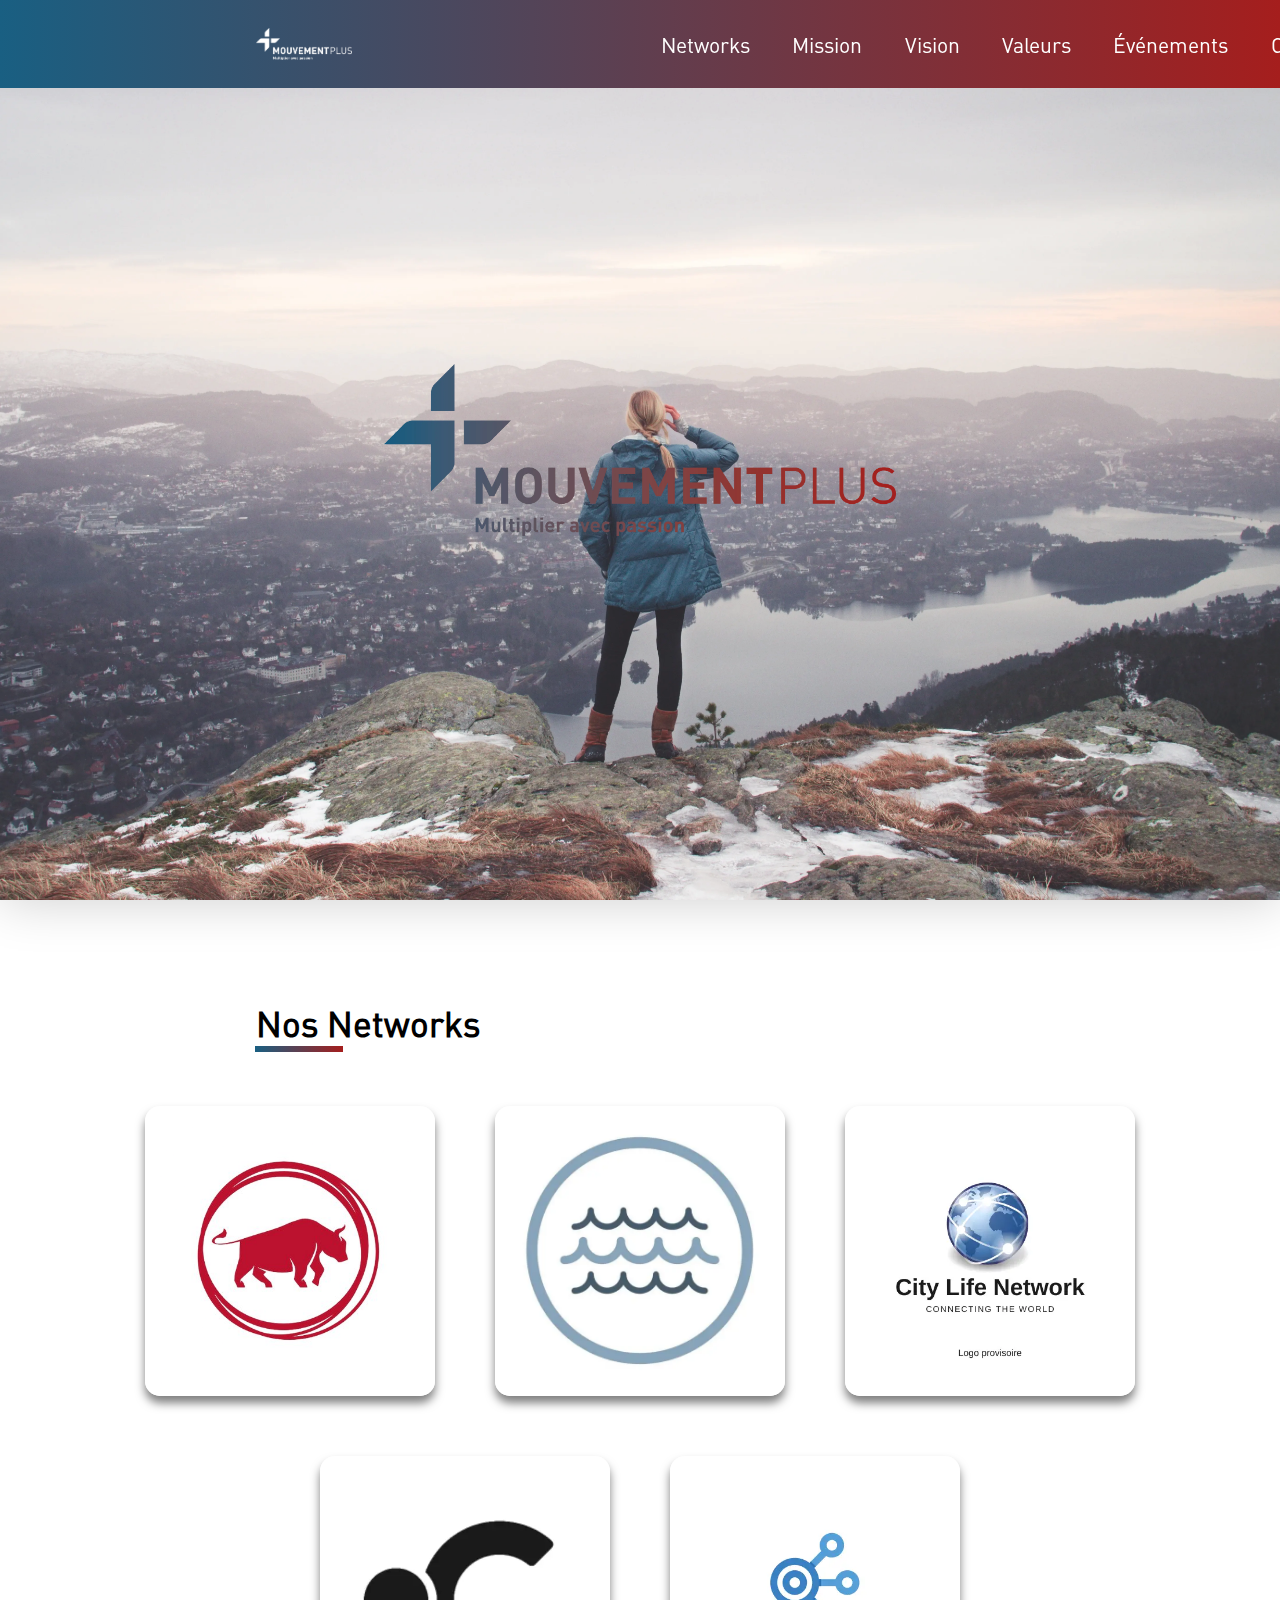
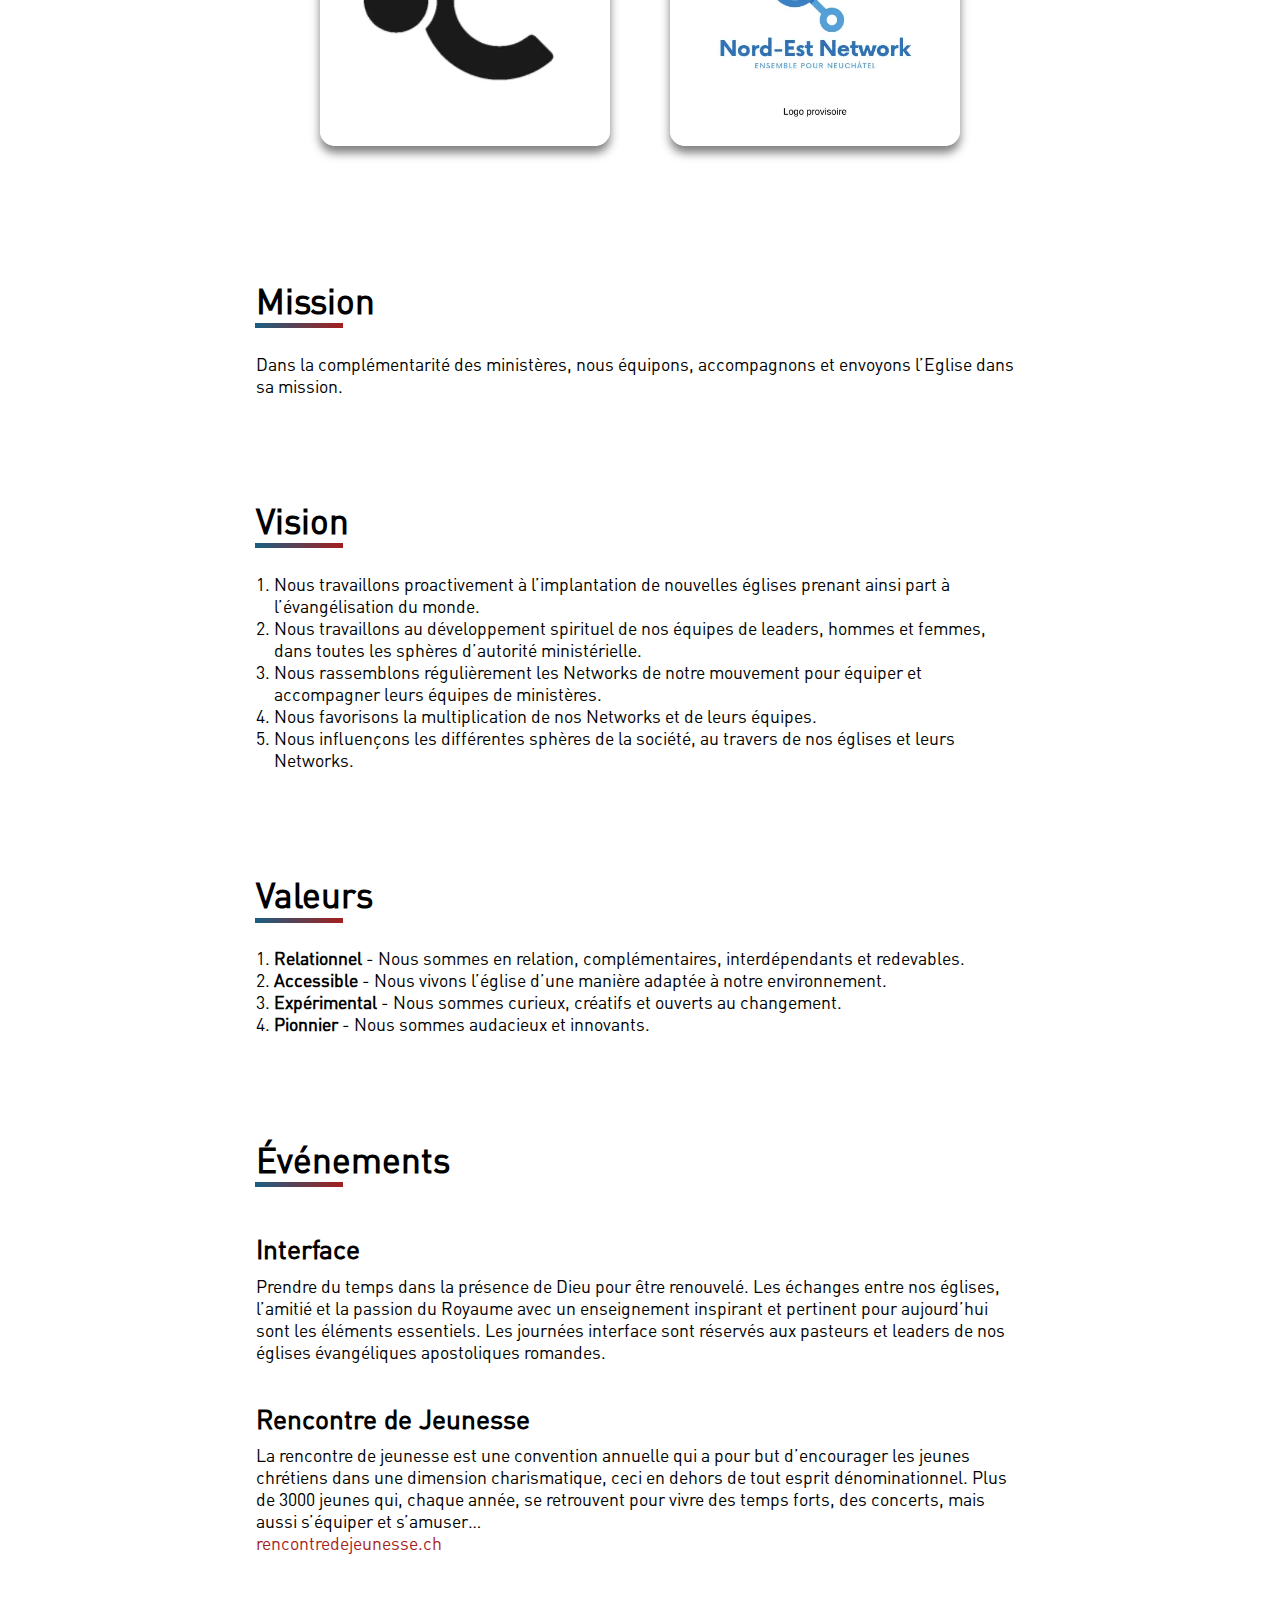
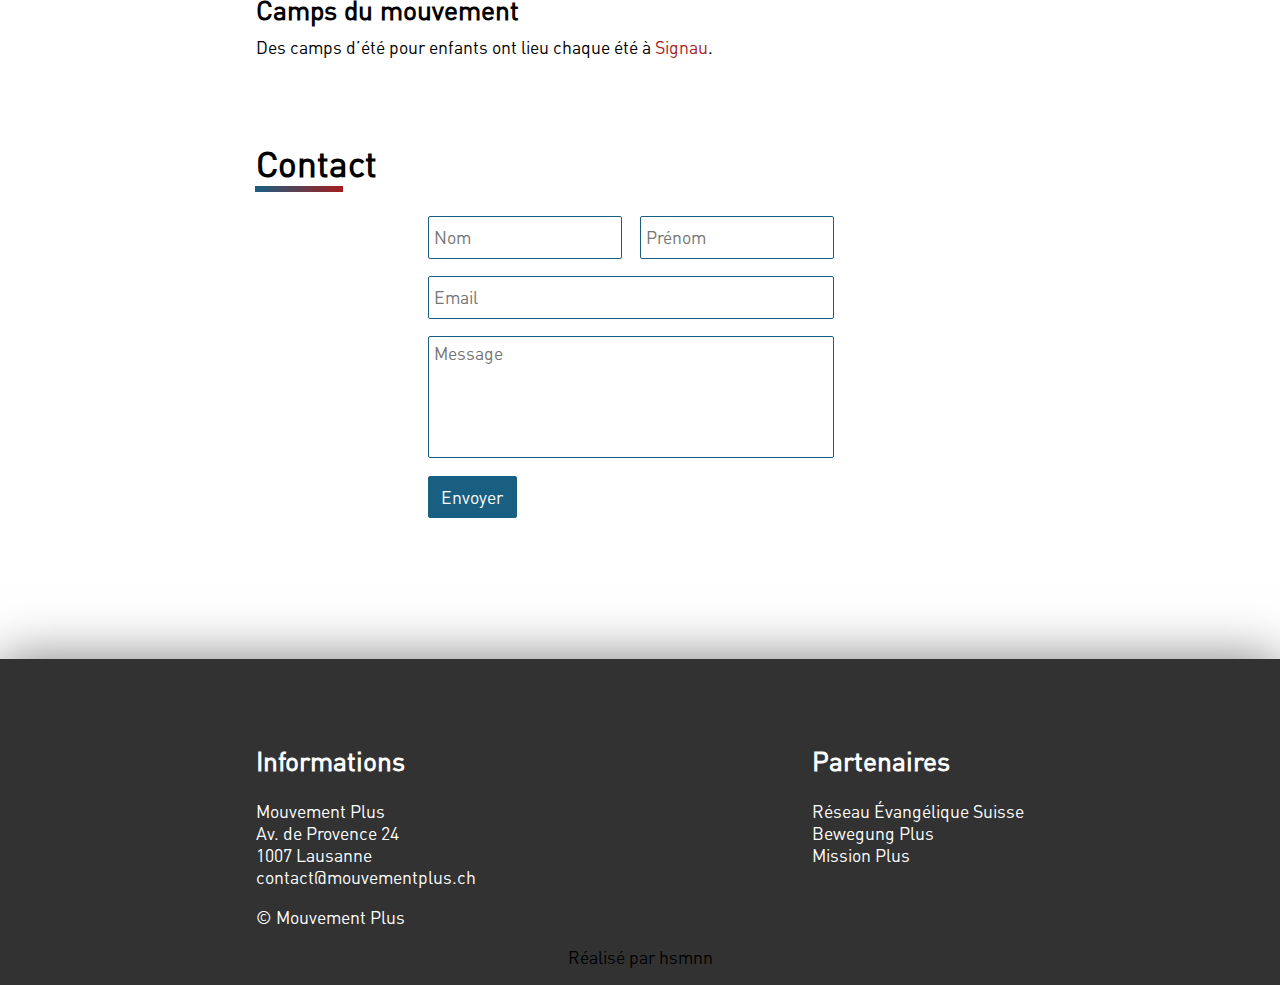
<file: index.html>
<!DOCTYPE html>
<html>
    <head>
        <title>Mouvement Plus</title>
        <meta charset="utf-8"/>
        <meta name="description" content="Site web du Mouvement Plus">
        <meta name="author" content="Mouvement Plus">
        <meta name="keywords" content="Mouvement Plus, apostolique, église, églises, évangélique, suisse, romandie, suisse romande">
        <meta name="viewport" content="width=device-width, initial-scale=1.0">
        <link rel="stylesheet" href="assets/stylesheet/main.css"/>
        <script type="text/javascript" src="assets/javascript/application.js"></script>
        <link rel="icon" type="image/png" href="assets/images/icon.webp">
    </head>
    <body>
        <nav class="navbar">
            <div class="navbar__items">
                <div class="navbar__items--logo">
                    <a href="/"><img src="assets/images/logoMPBlanc.webp" alt="Logo mouvement plus blanc"></a>
                </div>
                <div class="navbar__items--links">
                    <a href="#networks">Networks</a>
                    <a href="#mission">Mission</a>
                    <a href="#vision">Vision</a>
                    <a href="#valeurs">Valeurs</a>
                    <a href="#event">Événements</a>
                    <a href="#contact">Contact</a>
                </div>
            </div>
            <div class="burger">
                <div class="line l1"></div>
                <div class="line l2"></div>
                <div class="line l3"></div>
            </div>
        </nav>

        <section class="fixed f1" id="home">
            <img id="home__img" src="assets/images/logoMP.webp" alt="Logo du Mouvement Plus">
        </section>

        <section class="scroll" id="networks">
            <div id="networks">
                <div class="container">
                    <h1>Nos Networks</h1>
                    <div class="networks">
                        <div class="networks__firstLine">
                            <div class="card">
                                <img src="assets/images/bulleNetwork.webp" alt="Logo du Bulle Network">
                                <div class="card__info">
                                    <h2>Bulle Network</h2>
                                    <p class="city__main"><a href="https://eebulle.ch/" target="_blank">Bulle</a></p>
                                    <p><a href="https://www.eglisesurleroc.ch/" target="_blank">Fribourg</a></p>
                                    <p><a href="https://www.eeromont.ch/" target="_blank">Romont</a></p>
                                    <p><a href="https://enhaut.eebulle.ch/" target="_blank">Château-d’Oex</a></p>
                                    <p><a href="http://www.impact-stecroix.ch/" target="_blank">Sainte-Croix</a></p>
                                    <p><a href="https://o2vie-chatel.ch/" target="_blank">Châtel-Saint-Denis</a></p>
                                    <p>Attalens</p>
                                    <button type="button"><a href="https://bullenetwork.ch" target="_blank">Voir le site</a></button>
                                </div>
                            </div>
                            <div class="card">
                                <img src="assets/images/rhoneNetwork.webp" alt="Logo du Rhone Network">
                                <div class="card__info">
                                    <h2>Rhône Network</h2>
                                    <p class="city__main"><a href="https://www.avalanchevs.com/" target="_blank">Sion</a></p>
                                    <p><a href="https://chemindeviemonthey.ch/" target="_blank">Monthey</a></p>
                                    <p><a href="https://www.impact-chablais.ch/" target="_blank">Bex</a></p>
                                    <button type="button"><a href="404.html">Voir le site</a></button>
                                </div>
                            </div>
                            <div class="card">
                                <img src="assets/images/cityLifeNetwork.webp" alt="Logo du City Life Network">
                                <div class="card__info">
                                    <h2>City Life Network</h2>
                                    <p class="city__main"><a href="https://www.citylife.ch/" target="_blank">Vevey</a></p>
                                    <p><a href="http://eelecap.ch/" target="_blank">? Aigle ?</a></p>
                                    <p><a href="https://www.impact-avenches.ch/" target="_blank">? Avenches ?</a></p>
                                    <button type="button"><a href="404.html">Voir le site</a></button>
                                </div>
                            </div>
                        </div>
                        <div class="networks__secondLine">
                            <div class="card">
                                <img src="assets/images/laCoteNetwork.webp" alt="Logo de La Cote Network">
                                <div class="card__info">
                                    <h2>La Côte Network</h2>
                                    <p class="city__main"><a href="https://www.eep24.ch/" target="_blank">Lausanne</a></p>
                                    <p><a href="http://carrefourpourchrist.com/" target="_blank">Mont-sur-Lausanne</a></p>
                                    <p><a href="https://newlifechurch.ch/" target="_blank">Morges</a></p>
                                    <p>Gland</p>
                                    <p>Renens</p>
                                    <p><a href="https://www.eea-geneve.ch/" target="_blank">Genève</a></p>
                                    <button type="button"><a href="404.html">Voir le site</a></button>
                                </div>
                            </div>
                            <div class="card">
                                <img src="assets/images/nordEstNetwork.webp" alt="Logo du Nord-Est Network">
                                <div class="card__info">
                                    <h2>Nord-Est Network</h2>
                                    <p class="city__main"><a href="http://www.centredevie.ch/" target="_blank">Neuchâtel</a></p>
                                    <p><a href="http://eaelelocle.ch/" target="_blank">Le Locle</a></p>
                                    <p>La Chaux-de-Fonds</p>
                                    <p>Marin</p>
                                    <button type="button"><a href="404.html">Voir le site</a></button>
                                </div>
                            </div>
                        </div>
                    </div>
                </div>
            </div>
        </section>

        <section class="scroll" id="mission">
            <div class="container">
                <h1>Mission</h1>
                <p>
                    Dans la complémentarité des ministères, nous équipons, accompagnons et envoyons l’Eglise dans sa mission.
                </p>
            </div>
        </section>

        <section class="scroll" id="vision">
            <div class="container">
                <h1>Vision</h1>
                <ol>
                    <li>Nous travaillons proactivement à l’implantation de nouvelles églises prenant ainsi part à l’évangélisation du monde.</li>
                    <li>Nous travaillons au développement spirituel de nos équipes de leaders, hommes et femmes, dans toutes les sphères d’autorité ministérielle.</li>
                    <li>Nous rassemblons régulièrement les Networks de notre mouvement pour équiper et accompagner leurs équipes de ministères.</li>
                    <li>Nous favorisons la multiplication de nos Networks et de leurs équipes.</li>
                    <li>Nous influençons les différentes sphères de la société, au travers de nos églises et leurs Networks.</li>
                </ol>
            </div>
        </section>

        <section class="scroll" id="valeurs">
            <div class="container">
                <h1>Valeurs</h1>
                <ol>
                    <li><strong>Relationnel</strong> - Nous sommes en relation, complémentaires, interdépendants et redevables.</li>
                    <li><strong>Accessible</strong> - Nous vivons l’église d’une manière adaptée à notre environnement.</li>
                    <li><strong>Expérimental</strong> - Nous sommes curieux, créatifs et ouverts au changement.</li>
                    <li><strong>Pionnier</strong> - Nous sommes audacieux et innovants.</li>
                </ol>
            </div>
        </section>

        <section class="scroll" id="event">
            <div class="container">
                <h1>Événements</h1>
                <h2>Interface</h2>
                <p>
                    Prendre du temps dans la présence de Dieu pour être renouvelé. Les échanges entre nos églises, l’amitié et la passion du Royaume avec un enseignement inspirant et pertinent pour aujourd’hui sont les éléments essentiels. Les journées interface sont réservés aux pasteurs et leaders de nos églises évangéliques apostoliques romandes.
                </p>
                <h2>Rencontre de Jeunesse</h2>
                <p>
                    La rencontre de jeunesse est une convention annuelle qui a pour but d’encourager les jeunes chrétiens dans une dimension charismatique, ceci en dehors de tout esprit dénominationnel. Plus de 3000 jeunes qui, chaque année, se retrouvent pour vivre des temps forts, des concerts, mais aussi s’équiper et s’amuser…<br>
                    <a href="https://www.rencontredejeunesse.ch" target="_blank">rencontredejeunesse.ch</a>
                </p>
                <h2>Camps du mouvement</h2>
                <p>
                    Des camps d’été pour enfants ont lieu chaque été à <a href="http://www.eear.ch/camp-denfants/" target="_blank">Signau</a>.
                </p>
            </div>
        </section>

        <section class="scroll s3" id="contact">
            <div class="container">
                <h1>Contact</h1>
                <div class="form">
                    <form method="post" action="https://formspree.io/f/myylywzq">
                        <div class="form__head">
                            <input type="text" class="field" name="lastname" id="lastname" required="required" placeholder="Nom"/>
                            <input type="text" class="field" name="firstname" id="firstname" required="required" placeholder="Prénom"/>
                        </div>
                        <input type="email" class="field" name="email" id="email" required="required" placeholder="Email"/>
                        <textarea id="msg" type="text" name="message" rows="5" cols="35" placeholder="Message" required="required"></textarea>
                        <input id="submit" type="submit" class="button button--background" value="Envoyer"/>
                    </form>
                </div>
            </div>
        </section>

        <section class="scroll s1" id="footer">
            <div class="container">
                <div id="contact__footer">
                    <h2>Informations</h2>
                    <p>
                        Mouvement Plus</br>Av. de Provence 24</br>1007 Lausanne</br><a href="mailto:contact@mouvementplus.ch">contact@mouvementplus.ch</a>
                    </p>
                    <p>© Mouvement Plus</p>
                </div>
                <div class="partners">
                    <h2>Partenaires</h2>
                    <p>
                        <a href="https://evangelique.ch/" target="_blank">Réseau Évangélique Suisse</a></br>
                        <a href="https://www.bewegungplus.ch/" target="_blank">Bewegung Plus</a></br>
                        <a href="https://www.missionplus.ch/fr/" target="_blank">Mission Plus</a>
                    </p>
                </div>
            </div>
        </section>
    </body>
    <footer>
        <center>
            <p>Réalisé par hsmnn</p>
        </center>
    </footer>
    <script>stickyNav()</script>
</html>
</file>
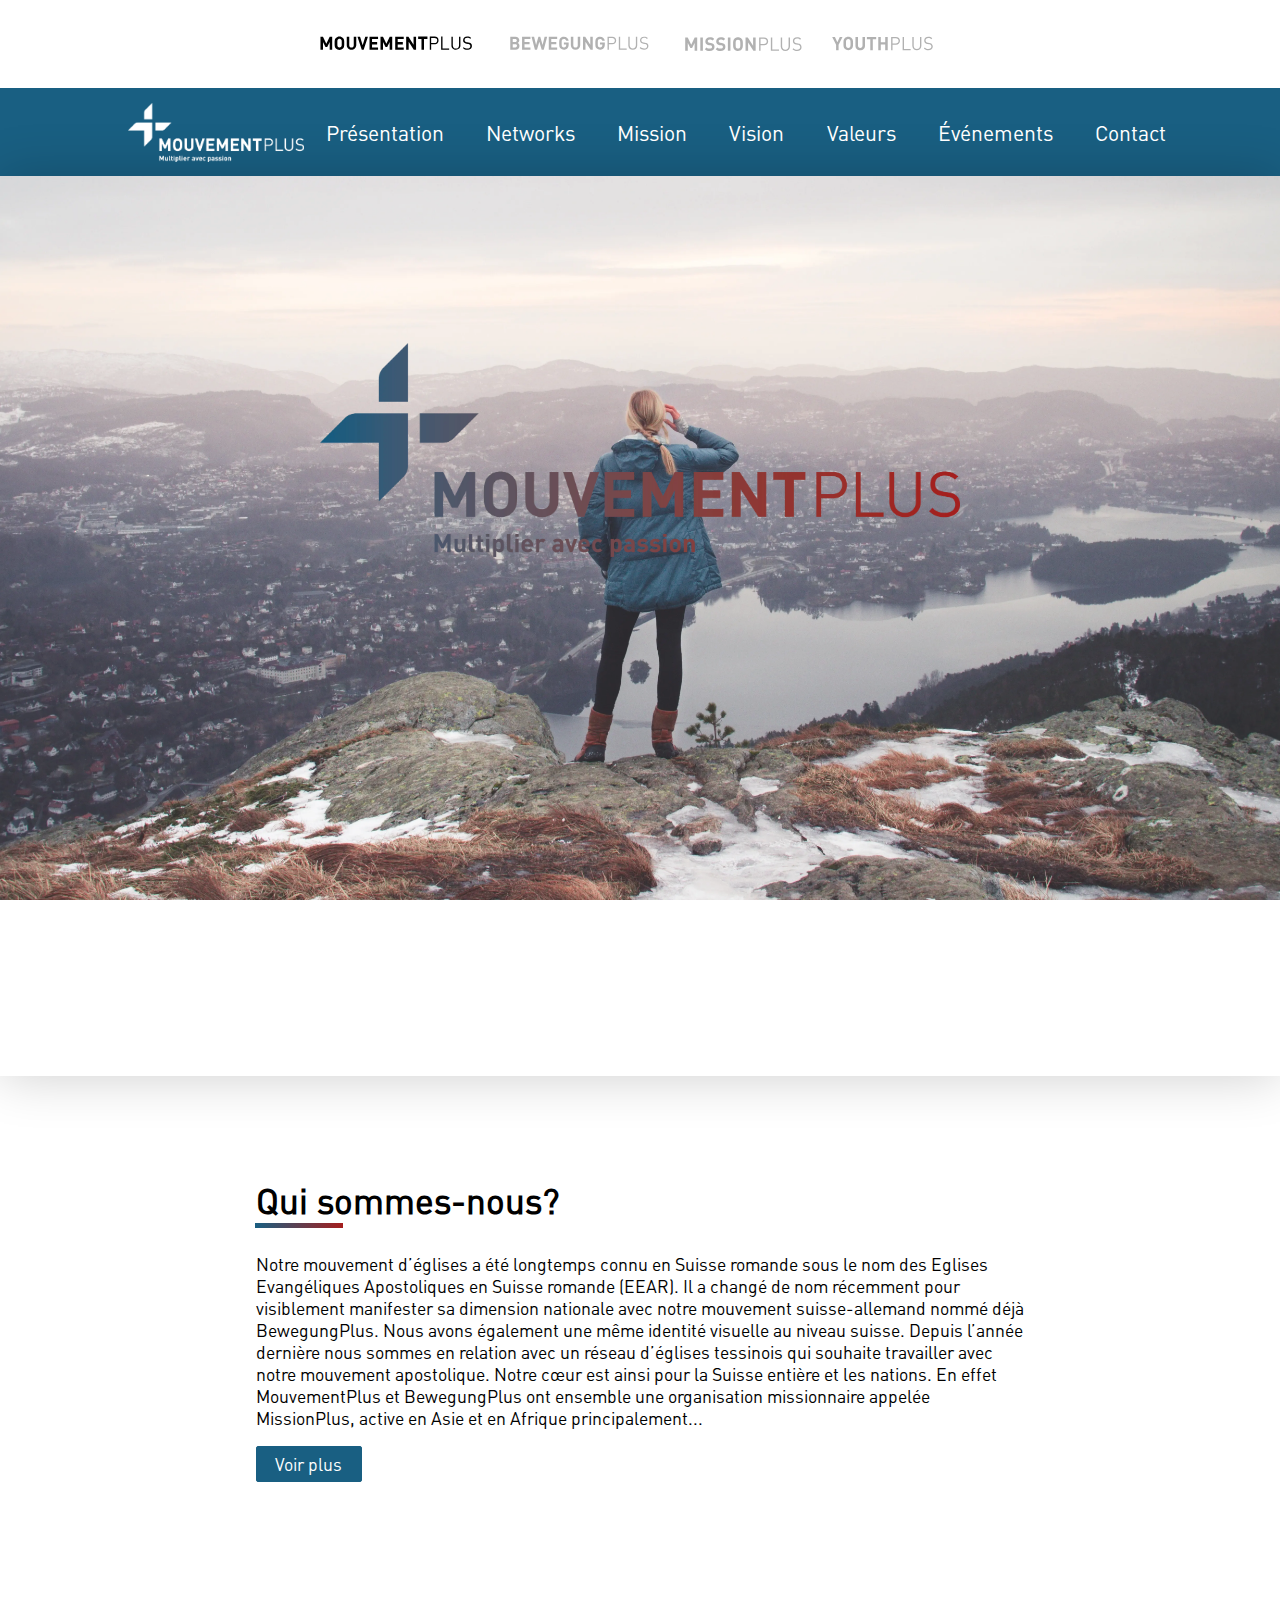
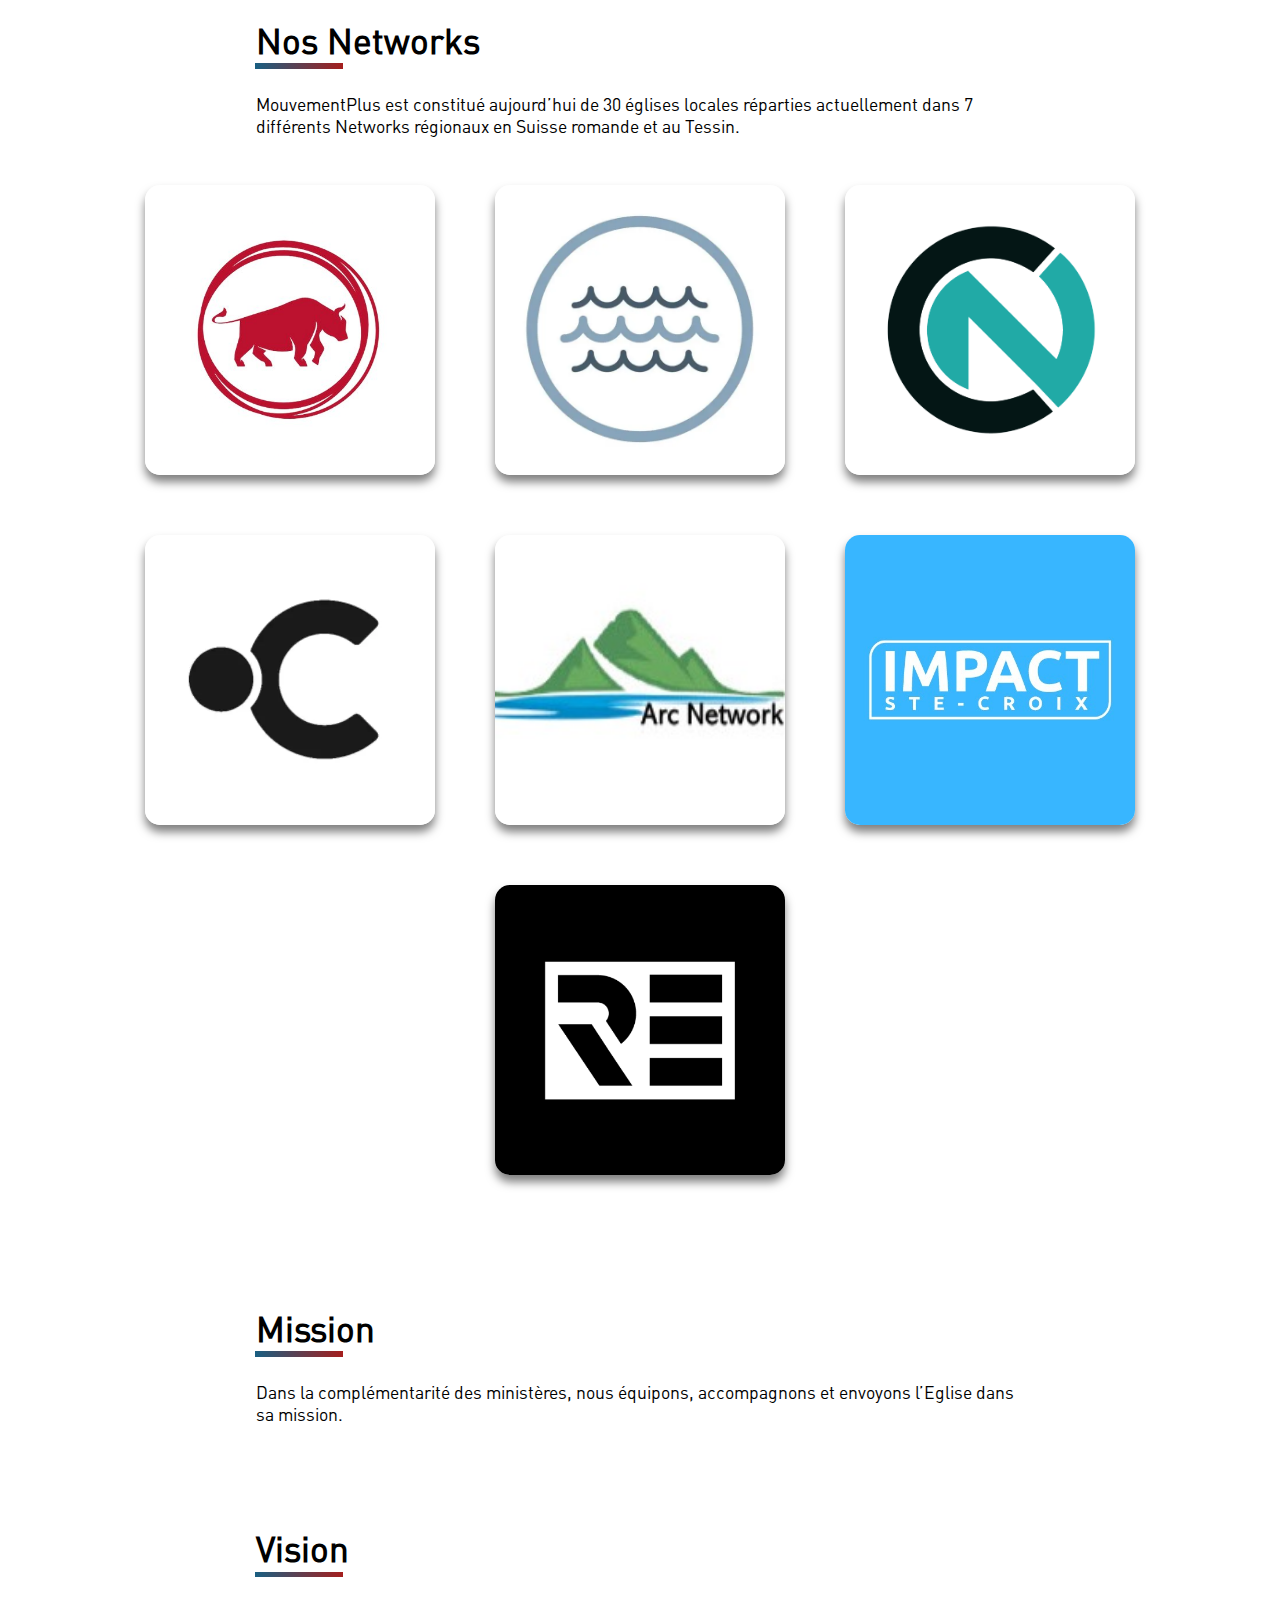
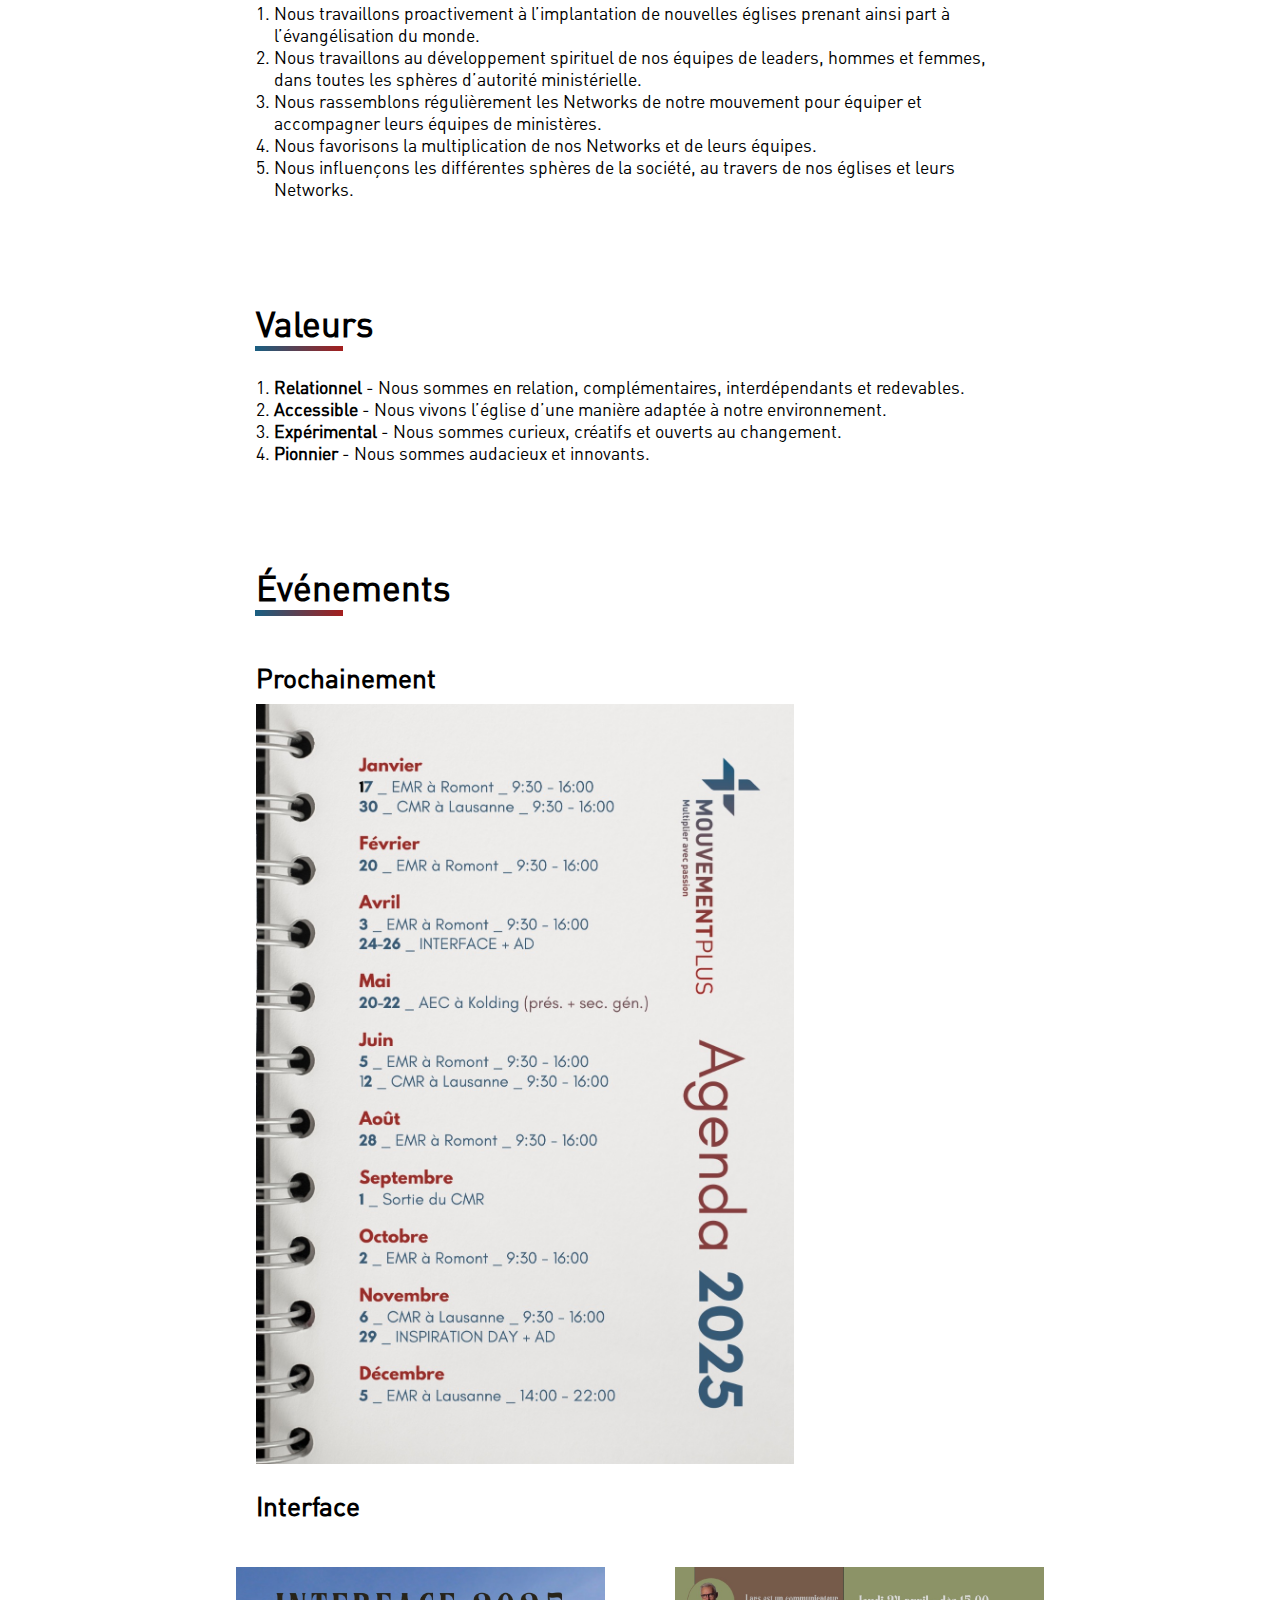
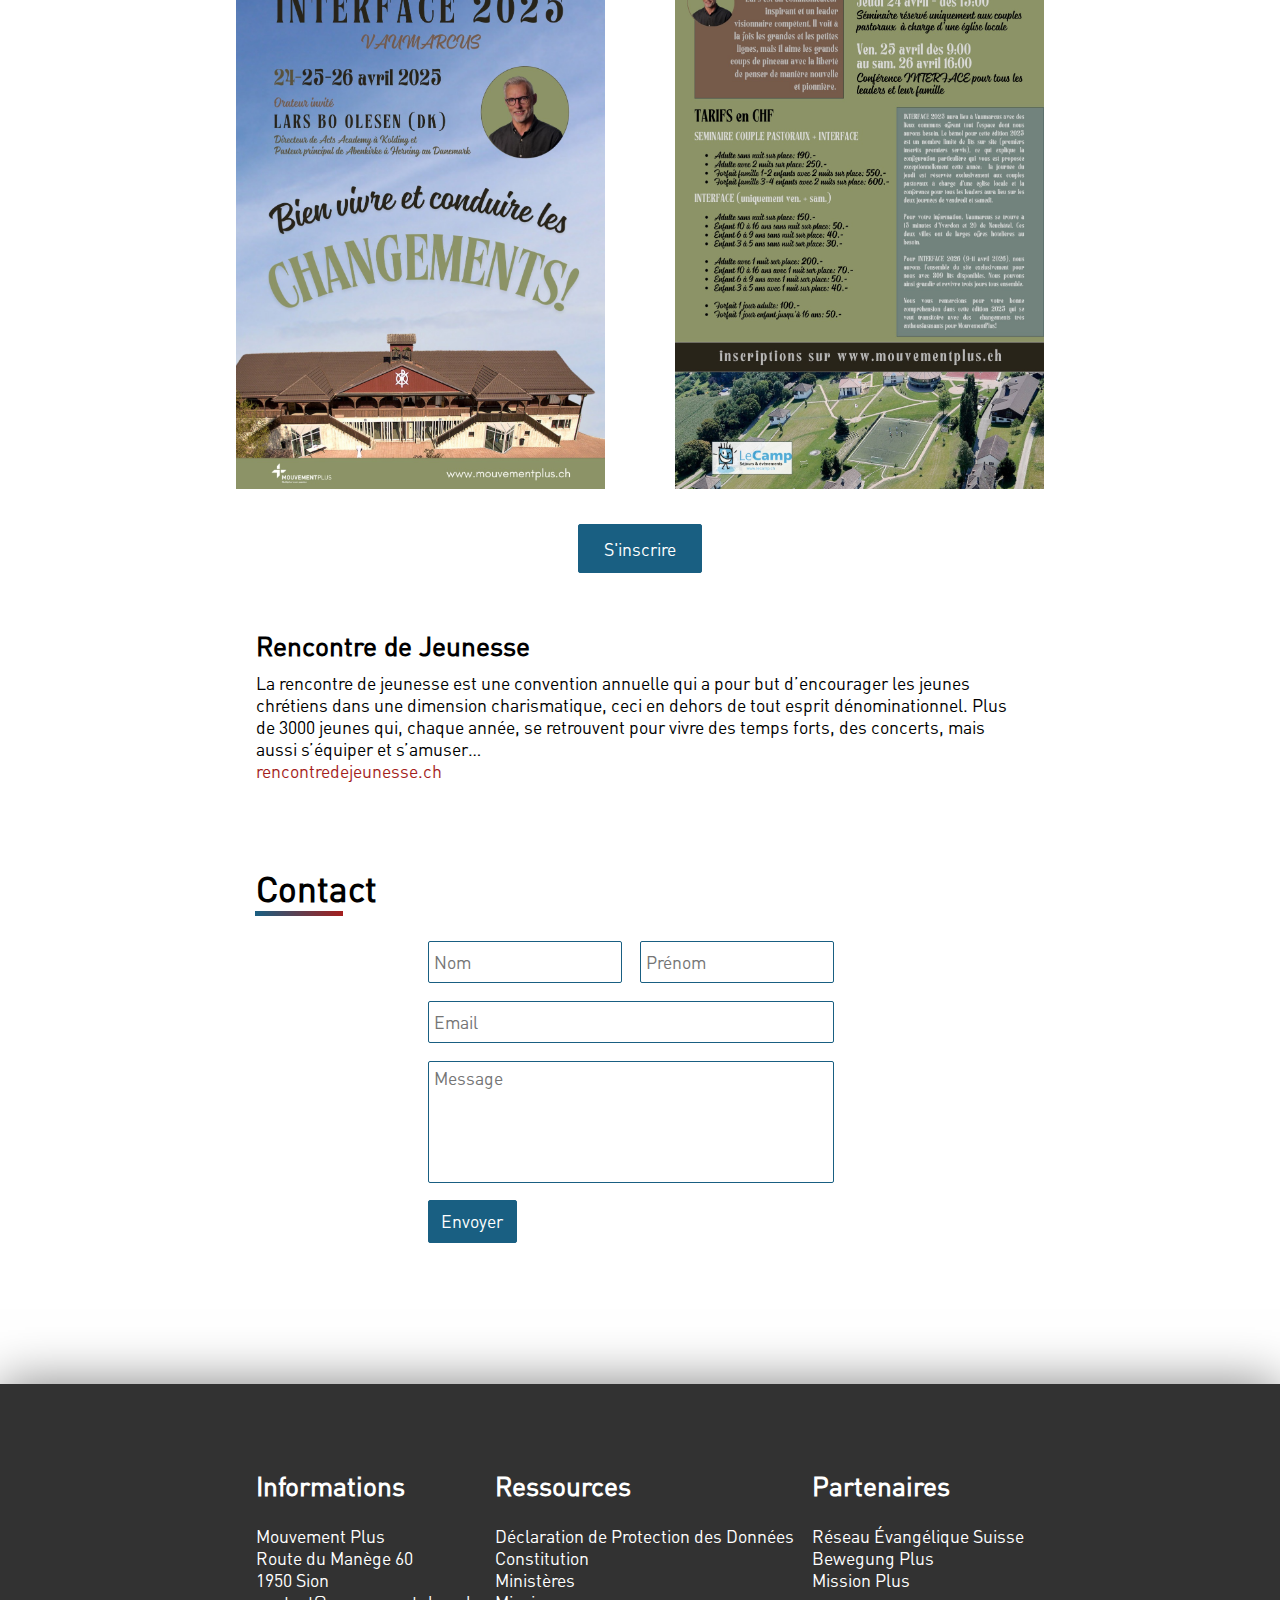
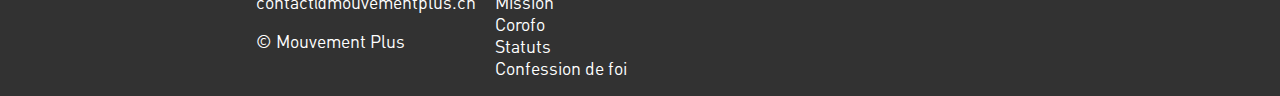
<file: site/index.html>
<!DOCTYPE html>
<html>
    <head>
        <title>Mouvement Plus</title>
        <meta charset="utf-8"/>
        <meta name="description" content="Site web du Mouvement Plus">
        <meta name="author" content="Mouvement Plus">
        <meta name="keywords" content="Mouvement Plus, apostolique, église, églises, évangélique, suisse, romandie, suisse romande">
        <meta name="viewport" content="width=device-width, initial-scale=1.0">
        <link rel="stylesheet" href="assets/stylesheet/main.css"/>
        <script type="text/javascript" src="assets/javascript/application.js"></script>
        <link rel="icon" type="image/png" href="assets/images/icon.webp">
    </head>
    <body>
        <div class="partners_navbar">
            <div class="partners_items">
                <a href="/"><img src="assets/images/mouvementplus.svg"></a>
                <a class="opac" href="https://www.bewegungplus.ch/" target="_blank"><img src="assets/images/bewegungplus.svg"></a>
                <a class="opac" href="https://www.missionplus.ch/" target="_blank"><img src="assets/images/missionplus.svg"></a>
                <a class="opac" href="https://www.youthplus.ch/" target="_blank"><img src="assets/images/youthplus.svg"></a>
            </div>
        </div>
        <nav class="navbar">
            <div class="navbar__items">
                <div class="navbar__items--logo">
                    <a href="/"><img src="assets/images/logoMPBlanc.webp" alt="Logo mouvement plus blanc"></a>
                </div>
                <div class="navbar__items--links">
                    <a href="#presentation">Présentation</a>
                    <a href="#networks">Networks</a>
                    <a href="#mission">Mission</a>
                    <a href="#vision">Vision</a>
                    <a href="#valeurs">Valeurs</a>
                    <a href="#event">Événements</a>
                    <a href="#contact">Contact</a>
                </div>
            </div>
            <div class="burger">
                <div class="line l1"></div>
                <div class="line l2"></div>
                <div class="line l3"></div>
            </div>
        </nav>

        <section class="fixed f1" id="home">
            <!--<img id="home__img" src="assets/images/logoMP.webp" alt="Logo du Mouvement Plus">-->
            <span class="home__img"></span>
        </section>

        <section class="scroll" id="presentation">
            <div class="container">
                <h1>Qui sommes-nous?</h1>
                <p>
                    Notre mouvement d’églises a été longtemps connu en Suisse romande sous le nom des Eglises Evangéliques Apostoliques en 
                    Suisse romande (EEAR). Il a changé de nom récemment pour visiblement manifester sa dimension nationale avec notre 
                    mouvement suisse-allemand nommé déjà BewegungPlus. Nous avons également une même identité visuelle au niveau suisse. 
                    Depuis l’année dernière nous sommes en relation avec un réseau d’églises tessinois qui souhaite travailler avec notre 
                    mouvement apostolique. Notre cœur est ainsi pour la Suisse entière et les nations. En effet MouvementPlus et BewegungPlus 
                    ont ensemble une organisation missionnaire appelée MissionPlus, active en Asie et en Afrique principalement<span id="dots">...</span>
                </p>
                <div class="more">
                    <p>
                        Nos origines ne sont cependant pas suisses. Elles viennent du réveil du Pays de Galles au début du 20ème siècle. En effet, 
                        dans les années 1904-1905, un profond réveil secoue la région du sud-ouest de la Grande Bretagne. Un homme est puissamment 
                        utilisé par Dieu dans ce réveil, il s’agit d’Evan Roberts. En une année pas moins de 100'000 personnes se tournent vers Jésus. 
                        Le baptême dans le Saint-Esprit, puis l’exercice de la prophétie sont restaurés. Les dons du Saint-Esprit sont à nouveau 
                        distribués par l’Esprit et les ministères sont rétablis dans l’église.
                    </p>
                    <p>
                        Les années qui suivent sont marquées par une progression rapide du message «apostolique». En 1916, les 90 communautés 
                        nouvellement formées au Pays de Galles s’unissent pour devenir le mouvement nommé «The Apostolic Church». Ce mouvement 
                        arrivera ainsi en Suisse quelques années plus tard pour représenter à l’heure actuelle quelques vingt églises locales en 
                        Suisse romande réparties en 6 networks (réseaux).
                    </p>
                    <p>
                        Nos églises locales en Suisse sont autonomes mais pas indépendantes. Elles sont au bénéfice d’un réseau d’églises sœurs 
                        conduit par une équipe de ministères commune à laquelle elles sont redevables. Nos pasteurs ne sont donc pas seuls mais 
                        travaillent en équipes dans la pluralité des ministères. Cette richesse demeure également un défi puisqu’il est impératif 
                        de ne pas penser uniquement localement mais régionalement.
                    </p>
                    <p>
                        Aujourd’hui, notre mission, ou notre raison d’être, est définie en ces termes : Dans la complémentarité des ministères, nous 
                        équipons, accompagnons et envoyons l’Eglise dans sa mission.
                    </p>
                    <p>
                        En termes de vision, nous travaillons à l’implantation de nouvelles églises, prenant ainsi part à l’évangélisation du monde. 
                        Nous travaillons au développement spirituel de nos équipes de leaders, hommes et femmes, dans toutes les sphères d’autorité 
                        ministérielle. Nous rassemblons régulièrement les networks de notre mouvement pour équiper et accompagner leurs équipes de ministères. 
                        Nous favorisons également la multiplication de nos networks et de leurs équipes.
                    </p>
                    <p>
                        Nos valeurs sont relationnelles dans le sens d’être en relation, complémentaires, interdépendants et redevables. Elles nous poussent 
                        aussi à vivre l’église d’une manière adaptée à notre environnement socio-culturel. Nous voulons nourrir le fait d’être curieux, créatifs 
                        et ouverts au changement. Notre ADN est définitivement pionnier en encourageant l’audace et l’innovation. Nous sommes un mouvement. 
                        Nous voulons rester en mouvement!
                    </p>
                    <p>
                        MouvementPlus est membre du Réseau Evangélique Suisse et du mouvement apostolique mondial. Être membre du réseau évangélique et fortement 
                        impliqué dans sa mission va de pair avec nos valeurs apostoliques dans le sens de travailler avec l’ensemble du Corps de Christ.
                    </p>
                </div>
                <button onclick="readMore()" id="readbtn" class="standard_button--more">Voir plus</button>
            </div>
        </section>

        <section class="scroll" id="networks">
            <div id="networks">
                <div class="container">
                    <h1>Nos Networks</h1>
                    <p>MouvementPlus est constitué aujourd’hui de 30 églises locales réparties actuellement dans 7 différents Networks régionaux en Suisse romande et au Tessin.</p>
                    <div class="networks">
                        <div class="networks__cardLine">
                            <div class="card">
                                <img src="assets/images/bulleNetwork.webp" alt="Logo du Bulle Network">
                                <div class="card__info">
                                    <h2><a href="https://bullenetwork.ch/" target="_blank">Bulle Network</a></h2>
                                    <p class="city__main"><a href="https://eebulle.ch/" target="_blank">Bulle</a></p>
                                    <p><a href="https://enhaut.eebulle.ch/" target="_blank">Château-d’Oex</a></p>
                                    <p><a href="https://o2vie-chatel.ch/" target="_blank">Châtel-Saint-Denis</a></p>
                                    <p><a href="https://www.eglisesurleroc.ch/" target="_blank">Fribourg</a></p>
                                    <p><a href="https://www.eeromont.ch/" target="_blank">Romont</a></p>
                                </div>
                            </div>
                            <div class="card">
                                <img src="assets/images/rhoneNetwork.webp" alt="Logo du Rhone Network">
                                <div class="card__info">
                                    <h2>Rhône Network</h2>
                                    <p class="city__main"><a href="https://www.avalanchevs.com/" target="_blank">Sion</a></p>
                                    <p>Ardon</p>
                                    <p><a href="https://www.impact-chablais.ch/" target="_blank">Bex</a></p>
                                    <p><a href="https://chemindeviemonthey.ch/" target="_blank">Monthey</a></p>
                                </div>
                            </div>
                            <div class="card">
                                <img src="assets/images/cities_network.png" alt="Logo du Cities Network">
                                <div class="card__info">
                                    <h2>Cities Network</h2>
                                    <p class="city__main"><a href="https://www.citylife.ch/" target="_blank">Vevey</a></p>
                                    <p><a href="http://eelecap.ch/" target="_blank">Aigle</a></p>
                                    <p><a href="https://www.impact-avenches.ch/" target="_blank">Avenches</a></p>
                                </div>
                            </div>
                        </div>
                        <div class="networks__cardLine">
                            <div class="card">
                                <img src="assets/images/laCoteNetwork.webp" alt="Logo de La Cote Network">
                                <div class="card__info">
                                    <h2>La Côte Network</h2>
                                    <p class="city__main"><a href="https://www.eep24.ch/" target="_blank">Lausanne</a></p>
                                    <p><a href="https://www.eea-geneve.ch/" target="_blank">Genève</a></p>
                                    <p>Gland</p>
                                    <p><a href="http://carrefourpourchrist.com/" target="_blank">Mont-sur-Lausanne</a></p>
                                    <p><a href="https://newlifechurch.ch/" target="_blank">Morges</a></p>
                                    <p>Renens</p>
                                </div>
                            </div>
                            <div class="card">
                                <img src="assets/images/arc_network.jpg" alt="Logo du Neuchâtel Network">
                                <div class="card__info">
                                    <h2>Arc Network</h2>
                                    <p><a class="city__main" href="http://eaelelocle.ch/" target="_blank">Le Locle</a></p>
                                    <p><a href="https://www.facebook.com/welcomecdf/" target="_blank">La Chaux-de-Fonds</a></p>
                                </div>
                            </div>
                            <div class="card">
                                <img src="assets/images/impact-logo.jpg" alt="Logo du Impact Network">
                                <div class="card__info">
                                    <h2>Impact Network</h2>
                                    <p class="city__main"><a href="http://www.impact-stecroix.ch/" target="_blank">Sainte-Croix</a></p>
                                    <p>Baumes</p>
                                    <p>Chavornay</p>
                                    <p>Vallorbe</p>
                                </div>
                            </div> 
                        </div>
                        <div class="networks__cardLine">
                            <div class="card">
                                <img src="assets/images/rehobot.png" alt="Logo de Rehoboth Network">
                                <div class="card__info">
                                    <h2>Rehoboth Network</h2>
                                    <p class="city__main"><a href="https://rehobothrivera.ch/" target="_blank">Rivera (CH)</a></p>
                                    <p>Biasca (CH)</p>
                                    <p><a href="https://rehobothcatania.it/" target="_blank">Catania (ITA)</a></p>
                                    <p><a href="https://rehobothnapoli.it/" target="_blank">Napoli (ITA)</a></p>
                                    <p><a href="https://rehobothnapoli.it/" target="_blank">Palermo (ITA)</a></p>
                                    <p><a href="https://rehobothsaronno.it/" target="_blank">Saronno (ITA)</a></p>
                                </div>
                            </div> 
                        </div>
                    </div>
                </div>
            </div>
        </section>

        <section class="scroll" id="mission">
            <div class="container">
                <h1>Mission</h1>
                <p>
                    Dans la complémentarité des ministères, nous équipons, accompagnons et envoyons l’Eglise dans sa mission.
                </p>
            </div>
        </section>

        <section class="scroll" id="vision">
            <div class="container">
                <h1>Vision</h1>
                <ol>
                    <li>Nous travaillons proactivement à l’implantation de nouvelles églises prenant ainsi part à l’évangélisation du monde.</li>
                    <li>Nous travaillons au développement spirituel de nos équipes de leaders, hommes et femmes, dans toutes les sphères d’autorité ministérielle.</li>
                    <li>Nous rassemblons régulièrement les Networks de notre mouvement pour équiper et accompagner leurs équipes de ministères.</li>
                    <li>Nous favorisons la multiplication de nos Networks et de leurs équipes.</li>
                    <li>Nous influençons les différentes sphères de la société, au travers de nos églises et leurs Networks.</li>
                </ol>
            </div>
        </section>

        <section class="scroll" id="valeurs">
            <div class="container">
                <h1>Valeurs</h1>
                <ol>
                    <li><strong>Relationnel</strong> - Nous sommes en relation, complémentaires, interdépendants et redevables.</li>
                    <li><strong>Accessible</strong> - Nous vivons l’église d’une manière adaptée à notre environnement.</li>
                    <li><strong>Expérimental</strong> - Nous sommes curieux, créatifs et ouverts au changement.</li>
                    <li><strong>Pionnier</strong> - Nous sommes audacieux et innovants.</li>
                </ol>
            </div>
        </section>

        <section class="scroll" id="event">
            <div class="container">
                <h1>Événements</h1>
                <h2>Prochainement</h2>
                <img class="event__image bigOne" alt="events calendar" src="assets/images/calendar_2025.jpg">
                <h2>Interface</h2>
                <div class="event__image multi">
                    <img alt="interface 2025 recto" src="assets/images/interface_2025_recto.jpg">
                    <img alt="save the date Interface 2024" src="assets/images/interface_2025_verso.jpg">
                </div>
                <center><button class="standard_button"><a target="_blank" href="https://docs.google.com/forms/d/e/1FAIpQLSdeskTdHVlmEK78uHCyoRSxzZjzV3QNMePOBZQN0MFlO1oRWQ/viewform?usp=header">S'inscrire</a></button></center>
                <h2>Rencontre de Jeunesse</h2>
                <p>
                    La rencontre de jeunesse est une convention annuelle qui a pour but d’encourager les jeunes chrétiens dans une dimension charismatique, ceci en dehors de tout esprit dénominationnel. Plus de 3000 jeunes qui, chaque année, se retrouvent pour vivre des temps forts, des concerts, mais aussi s’équiper et s’amuser…<br>
                    <a href="https://www.rencontredejeunesse.ch" target="_blank">rencontredejeunesse.ch</a>
                </p>
            </div>
        </section>

        <section class="scroll s3" id="contact">
            <div class="container">
                <h1>Contact</h1>
                <div class="form">
                    <form method="post" action="https://formspree.io/f/myylywzq">
                        <div class="form__head">
                            <input type="text" class="field" name="lastname" id="lastname" required="required" placeholder="Nom"/>
                            <input type="text" class="field" name="firstname" id="firstname" required="required" placeholder="Prénom"/>
                        </div>
                        <input type="email" class="field" name="email" id="email" required="required" placeholder="Email"/>
                        <textarea id="msg" type="text" name="message" rows="5" cols="35" placeholder="Message" required="required"></textarea>
                        <input id="submit" type="submit" class="button button--background" value="Envoyer"/>
                    </form>
                </div>
            </div>
        </section>

        <section class="scroll s1" id="footer">
            <div class="container">
                <div id="contact__footer">
                    <h2>Informations</h2>
                    <p>
                        Mouvement Plus</br>Route du Manège 60</br>1950 Sion</br><a href="mailto:contact@mouvementplus.ch">contact@mouvementplus.ch</a>
                    </p>
                    <p>© Mouvement Plus</p>
                </div>
                <div class="resources">
                    <h2>Ressources</h2>
                    <p>
                        <a href="assets/Declaration-de-confidentialite_protection-donnees.pdf" target="_blank">Déclaration de Protection des Données</a><br>
                        <a href="assets/Constitution_MouvementPlus_2022.pdf" target="_blank">Constitution</a><br>
                        <a href="assets/Consitution_Annexe_5.1_Ministeres.pdf" target="_blank">Ministères</a><br>
                        <a href="assets/Constitution_Annexe_5.2_Mission.pdf" target="_blank">Mission</a><br>
                        <a href="assets/Constitution_Annexe_5.3_Corofo.pdf" target="_blank">Corofo</a><br>
                        <a href="assets/Constitution_Annexe_5.4_Statuts.pdf" target="_blank">Statuts</a><br>
                        <a href="assets/Constitution_Annexe_5.5_ConfessionFoi.pdf" target="_blank">Confession de foi</a><br>
                    </p>
                </div>
                <div class="partners">
                    <h2>Partenaires</h2>
                    <p>
                        <a href="https://evangelique.ch/" target="_blank">Réseau Évangélique Suisse</a></br>
                        <a href="https://www.bewegungplus.ch/" target="_blank">Bewegung Plus</a></br>
                        <a href="https://www.missionplus.ch/fr/" target="_blank">Mission Plus</a>
                    </p>
                </div>
            </div>
        </section>
    </body>
    <script>
        window.onscroll = function() {myFunction()};

        var navbar = document.querySelector(".navbar");
        var sticky = navbar.offsetTop;

        function myFunction() {
        if (window.pageYOffset >= sticky) {
            navbar.classList.add("sticky")
            } else {
                navbar.classList.remove("sticky");
            }
        }
    </script>
</html>
</file>
<file: assets/stylesheet/main.css>
@font-face {
  font-family: 'dinot';
  src: url(../font/DINOT-Regular.otf);
}

@font-face {
  font-family: 'dinot-bold';
  src: url(../font/DINOT-Bold.otf);
}

html {
  font-family: sans-serif;
  -ms-text-size-adjust: 100%;
  -webkit-text-size-adjust: 100%;
  scroll-behavior: smooth;
}

body {
  margin: 0;
}

audio,
canvas,
progress,
video {
  display: inline-block;
  vertical-align: baseline;
}

audio:not([controls]) {
  display: none;
  height: 0;
}

[hidden],
template {
  display: none;
}

a {
  background-color: transparent;
  text-decoration: none;
}

a:active,
a:hover {
  outline: 0;
}

abbr[title] {
  border-bottom: 1px dotted;
}

b,
strong {
  font-weight: bold;
}

dfn {
  font-style: italic;
}

h1 {
  font-size: 2em;
}

mark {
  background: #ff0;
  color: #000;
}

small {
  font-size: 80%;
}

sub,
sup {
  font-size: 75%;
  line-height: 0;
  position: relative;
  vertical-align: baseline;
}

sup {
  top: -0.5em;
}

sub {
  bottom: -0.25em;
}

img {
  border: 0;
}

svg:not(:root) {
  overflow: hidden;
}

figure {
  margin: 1em 40px;
}

hr {
  -webkit-box-sizing: content-box;
          box-sizing: content-box;
  height: 0;
}

pre {
  overflow: auto;
}

code,
kbd,
pre,
samp {
  font-family: monospace, monospace;
  font-size: 1em;
}

button,
input,
optgroup,
select,
textarea {
  color: inherit;
  font: inherit;
  margin: 0;
}

button {
  overflow: visible;
}

button,
select {
  text-transform: none;
}

button,
html input[type="button"],
input[type="reset"],
input[type="submit"] {
  -webkit-appearance: button;
  cursor: pointer;
}

button[disabled],
html input[disabled] {
  cursor: default;
}

button::-moz-focus-inner,
input::-moz-focus-inner {
  border: 0;
  padding: 0;
}

input {
  line-height: normal;
}

input[type="checkbox"],
input[type="radio"] {
  -webkit-box-sizing: border-box;
          box-sizing: border-box;
  padding: 0;
}

input[type="number"]::-webkit-inner-spin-button,
input[type="number"]::-webkit-outer-spin-button {
  height: auto;
}

input[type="search"] {
  -webkit-appearance: textfield;
  -webkit-box-sizing: content-box;
          box-sizing: content-box;
}

input[type="search"]::-webkit-search-cancel-button,
input[type="search"]::-webkit-search-decoration {
  -webkit-appearance: none;
}

fieldset {
  border: 1px solid #c0c0c0;
  margin: 0 2px;
  padding: 0.35em 0.625em 0.75em;
}

legend {
  border: 0;
  padding: 0;
}

textarea {
  overflow: auto;
}

optgroup {
  font-weight: bold;
}

table {
  border-collapse: collapse;
  border-spacing: 0;
}

td,
th {
  padding: 0;
}

/* 
* Gobal
*/
* {
  margin: 0;
  padding: 0;
  -webkit-box-sizing: border-box;
          box-sizing: border-box;
  text-decoration: none;
}

body,
html {
  font-family: dinot, Arial, Helvetica, sans-serif;
  font-size: 1.05em;
  height: 100%;
  width: 100%;
}

h1,
h2,
h3,
h4,
h5,
h6 {
  line-height: 2em;
  word-break: break-word;
  padding-top: 1.5em;
  margin-bottom: 0.5em;
}

p {
  padding-bottom: 1em;
  font-weight: 100;
}

img,
iframe {
  max-width: 100%;
}

a {
  text-decoration: none;
  color: #A51E1D;
}

body {
  -webkit-font-smoothing: antialiased;
}

.card__info button {
  border: none;
  outline: none;
  border-radius: 3px;
  background: white;
  cursor: pointer;
  -webkit-transition: 0.4s ease;
  transition: 0.4s ease;
  padding: 0.5em;
}

.card__info button:hover {
  background-color: #195F82;
}

.card__info button:hover a {
  color: white;
}

.card__info button a {
  color: black;
  -webkit-transition: 0.4s ease;
  transition: 0.4s ease;
}

#submit {
  height: 2.4em;
  width: 5em;
  background-color: #195F82;
  color: white;
  padding: 5px;
  border: 1px solid #195F82;
  border-radius: 2px;
  -webkit-transition: background-color 0.1s ease-out 0.1s, color 0.1s ease-out 0.1s, border 0.1s ease-out 0.1s;
  transition: background-color 0.1s ease-out 0.1s, color 0.1s ease-out 0.1s, border 0.1s ease-out 0.1s;
}

#submit:hover {
  background-color: #1e729c;
  border: 1px solid #1e729c;
  border-radius: 2px;
  color: white;
}

.card {
  width: 290px;
  height: 290px;
  border-radius: 15px;
  padding: 1.5rem;
  margin: 30px;
  background: white;
  position: relative;
  display: -webkit-box;
  display: -ms-flexbox;
  display: flex;
  -webkit-box-align: end;
      -ms-flex-align: end;
          align-items: flex-end;
  -webkit-transition: 0.4s ease-out;
  transition: 0.4s ease-out;
  -webkit-box-shadow: 0px 7px 10px rgba(0, 0, 0, 0.5);
          box-shadow: 0px 7px 10px rgba(0, 0, 0, 0.5);
}

.card:hover {
  -webkit-transform: translateY(10px);
          transform: translateY(10px);
}

.card:hover:before {
  opacity: 1;
}

.card:hover .card__info {
  opacity: 1;
  -webkit-transform: translateY(0px);
          transform: translateY(0px);
}

.card:before {
  content: "";
  position: absolute;
  top: 0;
  left: 0;
  display: block;
  width: 100%;
  height: 100%;
  border-radius: 15px;
  background: rgba(0, 0, 0, 0.6);
  z-index: 2;
  -webkit-transition: 0.5s;
  transition: 0.5s;
  opacity: 0;
}

.card img {
  width: 100%;
  height: 100%;
  -o-object-fit: cover;
     object-fit: cover;
  position: absolute;
  top: 0;
  left: 0;
  border-radius: 15px;
}

.card__info {
  position: relative;
  z-index: 3;
  color: white;
  opacity: 0;
  -webkit-transform: translateY(30px);
          transform: translateY(30px);
  -webkit-transition: 0.5s;
  transition: 0.5s;
}

.card__info h2 {
  margin: 0px;
  font-size: 1.2em;
  padding: 0;
}

.card__info p {
  margin: 0;
  padding: 0;
}

.card__info p a {
  color: white;
}

.card__info button {
  margin-top: 10px;
}

.card__info .city__main {
  font-family: 'dinot-bold', arial;
}

.navbar {
  display: -webkit-box;
  display: -ms-flexbox;
  display: flex;
  width: 100%;
  height: 5em;
  background-image: -webkit-gradient(linear, left top, right top, from(#195F82), to(#A51E1D));
  background-image: linear-gradient(to right, #195F82, #A51E1D);
  -webkit-box-align: center;
      -ms-flex-align: center;
          align-items: center;
  -webkit-box-pack: center;
      -ms-flex-pack: center;
          justify-content: center;
  margin: 0 auto;
  z-index: 10;
}

.navbar.show .l1 {
  -webkit-transform: translate(-10px) rotate(45deg) translate(15px);
          transform: translate(-10px) rotate(45deg) translate(15px);
}

.navbar.show .l2 {
  opacity: 0;
}

.navbar.show .l3 {
  -webkit-transform: translate(-10px) rotate(-45deg) translate(15px);
          transform: translate(-10px) rotate(-45deg) translate(15px);
}

.navbar.show .navbar__items--links {
  -webkit-transform: translateX(0%);
          transform: translateX(0%);
}

.navbar.sticky {
  position: fixed;
  top: 0;
  width: 100%;
  z-index: 3;
}

.navbar__items {
  display: -webkit-box;
  display: -ms-flexbox;
  display: flex;
  -webkit-box-orient: horizontal;
  -webkit-box-direction: normal;
      -ms-flex-direction: row;
          flex-direction: row;
  -webkit-box-pack: justify;
      -ms-flex-pack: justify;
          justify-content: space-between;
  width: 60%;
  max-width: 60%;
  height: 5em;
  margin: 0 auto;
  padding: 0;
  z-index: 10;
}

.navbar__items--links {
  display: -webkit-box;
  display: -ms-flexbox;
  display: flex;
  -webkit-box-orient: horizontal;
  -webkit-box-direction: normal;
      -ms-flex-direction: row;
          flex-direction: row;
  max-width: 60%;
  width: 50%;
  height: 5em;
  margin: 0;
  padding: 0;
  -webkit-box-align: stretch;
      -ms-flex-align: stretch;
          align-items: stretch;
}

.navbar__items--links a {
  color: white;
  font-weight: 100;
  font-size: 1.2em;
  display: -webkit-box;
  display: -ms-flexbox;
  display: flex;
  -webkit-box-align: center;
      -ms-flex-align: center;
          align-items: center;
  padding-right: 1em;
  padding-left: 1em;
  -webkit-transition: color 0.08s ease-out 0.08s;
  transition: color 0.08s ease-out 0.08s;
}

.navbar__items--links a:hover {
  color: #1e729c;
}

.navbar__items--logo {
  margin: 0;
  padding: 0;
  height: 5em;
  display: -webkit-box;
  display: -ms-flexbox;
  display: flex;
  -webkit-box-orient: horizontal;
  -webkit-box-direction: normal;
      -ms-flex-direction: row;
          flex-direction: row;
  -webkit-box-align: center;
      -ms-flex-align: center;
          align-items: center;
}

.navbar__items--logo a {
  display: -webkit-box;
  display: -ms-flexbox;
  display: flex;
  -webkit-box-align: center;
      -ms-flex-align: center;
          align-items: center;
  width: 25%;
  height: 25%;
}

.burger {
  display: none;
  padding: 0.5rem;
  margin-right: 20px;
  cursor: pointer;
  z-index: 10;
}

.burger .line {
  height: 2px;
  width: 35px;
  margin: 0.5rem 0;
  background: white;
  -webkit-transition: opacity 0.75s ease, -webkit-transform 0.75s ease;
  transition: opacity 0.75s ease, -webkit-transform 0.75s ease;
  transition: transform 0.75s ease, opacity 0.75s ease;
  transition: transform 0.75s ease, opacity 0.75s ease, -webkit-transform 0.75s ease;
}

@media screen and (max-width: 768px) {
  .burger {
    display: block;
  }
  .navbar__items--links {
    position: fixed;
    top: 3em;
    right: 0;
    height: 100%;
    width: 50%;
    -webkit-box-orient: vertical;
    -webkit-box-direction: normal;
        -ms-flex-direction: column;
            flex-direction: column;
    -webkit-box-align: center;
        -ms-flex-align: center;
            align-items: center;
    -ms-flex-pack: distribute;
        justify-content: space-around;
    background-color: #A51E1D;
    -webkit-transform: translateX(100%);
            transform: translateX(100%);
    -webkit-transition: -webkit-transform 1s ease;
    transition: -webkit-transform 1s ease;
    transition: transform 1s ease;
    transition: transform 1s ease, -webkit-transform 1s ease;
    padding-bottom: 3em;
  }
}

@media only screen and (min-device-width: 768px) and (max-device-width: 1024px) {
  .burger {
    display: block;
  }
  .navbar__items--links {
    position: fixed;
    top: 3em;
    right: 0;
    height: 100%;
    width: 30%;
    -webkit-box-orient: vertical;
    -webkit-box-direction: normal;
        -ms-flex-direction: column;
            flex-direction: column;
    -webkit-box-align: center;
        -ms-flex-align: center;
            align-items: center;
    -ms-flex-pack: distribute;
        justify-content: space-around;
    background-color: #A51E1D;
    -webkit-transform: translateX(100%);
            transform: translateX(100%);
    -webkit-transition: -webkit-transform 1s ease;
    transition: -webkit-transform 1s ease;
    transition: transform 1s ease;
    transition: transform 1s ease, -webkit-transform 1s ease;
    padding-bottom: 3em;
  }
}

section.fixed {
  background-attachment: fixed;
  background-position: center;
  background-repeat: no-repeat;
  background-size: cover;
  min-height: 100%;
  display: -webkit-box;
  display: -ms-flexbox;
  display: flex;
  -webkit-box-orient: vertical;
  -webkit-box-direction: normal;
      -ms-flex-direction: column;
          flex-direction: column;
  -webkit-box-align: center;
      -ms-flex-align: center;
          align-items: center;
  -webkit-box-pack: center;
      -ms-flex-pack: center;
          justify-content: center;
  text-align: center;
  z-index: 1;
}

section.fixed.f1 {
  -webkit-box-shadow: 0 0 50px rgba(0, 0, 0, 0.2);
          box-shadow: 0 0 50px rgba(0, 0, 0, 0.2);
  position: relative;
}

section.fixed.f1::before {
  content: '';
  display: block;
  position: absolute;
  left: 0;
  top: 0;
  width: 100%;
  height: 100%;
  opacity: 0.9;
  background-image: url("../images/mountain.webp");
  background-repeat: no-repeat;
  background-position: center;
  background-size: cover;
  background-attachment: fixed;
}

section.fixed.f1 img {
  position: relative;
  width: 40%;
  height: 40%;
}

section.scroll {
  padding-top: 2em;
  z-index: 2;
}

section.scroll.s1 {
  -webkit-box-shadow: 0 0 50px rgba(0, 0, 0, 0.5);
          box-shadow: 0 0 50px rgba(0, 0, 0, 0.5);
  background-color: #323232;
}

section.scroll.s2 {
  margin-bottom: 8em;
}

section.scroll.s3 {
  padding: 0;
  padding-bottom: 8em;
}

.container {
  margin: 0 auto;
  max-width: 60%;
  width: 60%;
}

footer {
  background-color: #323232;
  color: black;
}

footer a {
  color: black;
}

footer a:hover {
  color: black;
}

.form {
  display: -webkit-box;
  display: -ms-flexbox;
  display: flex;
  -webkit-box-pack: center;
      -ms-flex-pack: center;
          justify-content: center;
}

.form form {
  display: -webkit-box;
  display: -ms-flexbox;
  display: flex;
  -webkit-box-orient: vertical;
  -webkit-box-direction: normal;
      -ms-flex-direction: column;
          flex-direction: column;
}

.form .field {
  color: black;
  border: 1px solid #195F82;
  border-radius: 2px;
  height: 2.4em;
  width: 23em;
  padding: 5px;
  margin-bottom: 1em;
  outline: none;
}

.form .field:focus {
  border: 1px solid #1e729c;
  border-radius: 2px;
}

.form textarea {
  color: black;
  border: 1px solid #195F82;
  border-radius: 2px;
  width: 23em;
  padding: 5px;
  margin-bottom: 1em;
  outline: none;
  resize: none;
}

.form textarea:focus {
  border: 1px solid #1e729c;
  border-radius: 2px;
}

.form__head {
  display: -webkit-box;
  display: -ms-flexbox;
  display: flex;
  -webkit-box-orient: horizontal;
  -webkit-box-direction: normal;
      -ms-flex-direction: row;
          flex-direction: row;
}

.form__head .field {
  margin-right: 1em;
  width: 11em;
}

.form__label {
  display: -webkit-box;
  display: -ms-flexbox;
  display: flex;
  -webkit-box-orient: horizontal;
  -webkit-box-direction: normal;
      -ms-flex-direction: row;
          flex-direction: row;
  -webkit-box-align: baseline;
      -ms-flex-align: baseline;
          align-items: baseline;
}

.form__label .field {
  width: 3em;
  margin-left: 0.5em;
}

#networks .networks {
  display: -webkit-box;
  display: -ms-flexbox;
  display: flex;
  -webkit-box-orient: vertical;
  -webkit-box-direction: normal;
      -ms-flex-direction: column;
          flex-direction: column;
  -webkit-box-align: center;
      -ms-flex-align: center;
          align-items: center;
  -webkit-box-pack: center;
      -ms-flex-pack: center;
          justify-content: center;
}

#networks .networks__firstLine, #networks .networks__secondLine {
  display: -webkit-box;
  display: -ms-flexbox;
  display: flex;
  -webkit-box-align: center;
      -ms-flex-align: center;
          align-items: center;
  -ms-flex-pack: distribute;
      justify-content: space-around;
}

#footer .container {
  display: -webkit-box;
  display: -ms-flexbox;
  display: flex;
  -webkit-box-pack: justify;
      -ms-flex-pack: justify;
          justify-content: space-between;
}

#footer #contact__footer, #footer .partners {
  color: white;
}

#footer #contact__footer a, #footer .partners a {
  color: white;
  -webkit-transition: color 0.06s ease-out 0.06s;
  transition: color 0.06s ease-out 0.06s;
}

#footer #contact__footer a:hover, #footer .partners a:hover {
  color: #195F82;
}

h1 {
  position: relative;
}

h1::after {
  position: absolute;
  content: "";
  left: -0.02em;
  bottom: 7px;
  background-image: -webkit-gradient(linear, left top, right top, from(#195F82), to(#A51E1D));
  background-image: linear-gradient(to right, #195F82, #A51E1D);
  width: 2.5em;
  height: 0.15em;
  z-index: -1;
}

ol {
  padding-left: 1em;
}

#mission p {
  padding: 0;
}

#event h2 {
  padding-top: 0.4em;
  margin-bottom: 0;
}

.inspiration__images {
  display: -webkit-box;
  display: -ms-flexbox;
  display: flex;
  -webkit-box-pack: center;
      -ms-flex-pack: center;
          justify-content: center;
  -webkit-box-align: center;
      -ms-flex-align: center;
          align-items: center;
  -webkit-box-orient: horizontal;
  -webkit-box-direction: normal;
      -ms-flex-direction: row;
          flex-direction: row;
  width: 60%;
  margin: 0 auto;
}

.inspiration__images img {
  width: 70%;
  height: 70%;
  margin: 2em;
  -webkit-transition: all 0.3s ease;
  transition: all 0.3s ease;
}

.inspiration__images img:hover {
  -webkit-transform: scale(1.05);
          transform: scale(1.05);
}

.inspiration .form {
  margin-bottom: 4em;
}

.error {
  display: -webkit-box;
  display: -ms-flexbox;
  display: flex;
  width: 100%;
  height: 100%;
  background-image: -webkit-gradient(linear, left top, right top, from(#195F82), to(#A51E1D));
  background-image: linear-gradient(to right, #195F82, #A51E1D);
  -webkit-box-orient: vertical;
  -webkit-box-direction: normal;
      -ms-flex-direction: column;
          flex-direction: column;
  -webkit-box-pack: center;
      -ms-flex-pack: center;
          justify-content: center;
  -webkit-box-align: center;
      -ms-flex-align: center;
          align-items: center;
}

.error h1 {
  color: white;
  font-size: 2em;
}

.error p {
  color: white;
}

.error button {
  height: 2.4em;
  width: 12em;
  background-color: #195F82;
  color: white;
  padding: 5px;
  border: none;
}

.error button:hover {
  background-color: #1c6c93;
  color: white;
}

@media only screen and (min-device-width: 768px) and (max-device-width: 1024px) {
  section {
    display: -webkit-box;
    display: -ms-flexbox;
    display: flex;
    width: 122%;
  }
  .navbar {
    height: 3em;
  }
  .navbar__items--logo {
    visibility: hidden;
  }
  #home__img {
    width: 90%;
    height: 90%;
  }
  .container {
    max-width: 90%;
    width: 90%;
  }
  footer {
    width: 122%;
  }
}

@media only screen and (max-width: 767px) {
  .navbar {
    height: 3em;
  }
  .navbar__items--logo {
    visibility: hidden;
  }
  .networks {
    -webkit-box-orient: vertical;
    -webkit-box-direction: normal;
        -ms-flex-direction: column;
            flex-direction: column;
  }
  .networks__firstLine, .networks__secondLine {
    -webkit-box-orient: vertical;
    -webkit-box-direction: normal;
        -ms-flex-direction: column;
            flex-direction: column;
  }
  .form__head {
    -webkit-box-orient: vertical;
    -webkit-box-direction: normal;
        -ms-flex-direction: column;
            flex-direction: column;
  }
  #footer .container {
    -webkit-box-orient: vertical;
    -webkit-box-direction: normal;
        -ms-flex-direction: column;
            flex-direction: column;
  }
  .container {
    max-width: 90%;
    width: 90%;
  }
  #home__img {
    width: 90%;
    height: 90%;
  }
  form {
    width: 100%;
  }
  form #email, form #msg {
    width: 100%;
  }
  .error h1 p {
    margin: 2em;
  }
}
/*# sourceMappingURL=main.css.map */
</file>
<file: site/assets/stylesheet/main.css>
@font-face {
  font-family: "dinot";
  src: url(../font/DINOT-Regular.otf);
}
@font-face {
  font-family: "dinot-bold";
  src: url(../font/DINOT-Bold.otf);
}
html {
  font-family: sans-serif;
  -ms-text-size-adjust: 100%;
  -webkit-text-size-adjust: 100%;
  scroll-behavior: smooth;
}

body {
  margin: 0;
}

audio,
canvas,
progress,
video {
  display: inline-block;
  vertical-align: baseline;
}

audio:not([controls]) {
  display: none;
  height: 0;
}

[hidden],
template {
  display: none;
}

a {
  background-color: transparent;
  text-decoration: none;
}

a:active,
a:hover {
  outline: 0;
}

abbr[title] {
  border-bottom: 1px dotted;
}

b,
strong {
  font-weight: bold;
}

dfn {
  font-style: italic;
}

h1 {
  font-size: 2em;
}

mark {
  background: #ff0;
  color: #000;
}

small {
  font-size: 80%;
}

sub,
sup {
  font-size: 75%;
  line-height: 0;
  position: relative;
  vertical-align: baseline;
}

sup {
  top: -0.5em;
}

sub {
  bottom: -0.25em;
}

img {
  border: 0;
}

svg:not(:root) {
  overflow: hidden;
}

figure {
  margin: 1em 40px;
}

hr {
  box-sizing: content-box;
  height: 0;
}

pre {
  overflow: auto;
}

code,
kbd,
pre,
samp {
  font-family: monospace, monospace;
  font-size: 1em;
}

button,
input,
optgroup,
select,
textarea {
  color: inherit;
  font: inherit;
  margin: 0;
}

button {
  overflow: visible;
}

button,
select {
  text-transform: none;
}

button,
html input[type=button],
input[type=reset],
input[type=submit] {
  -webkit-appearance: button;
  cursor: pointer;
}

button[disabled],
html input[disabled] {
  cursor: default;
}

button::-moz-focus-inner,
input::-moz-focus-inner {
  border: 0;
  padding: 0;
}

input {
  line-height: normal;
}

input[type=checkbox],
input[type=radio] {
  box-sizing: border-box;
  padding: 0;
}

input[type=number]::-webkit-inner-spin-button,
input[type=number]::-webkit-outer-spin-button {
  height: auto;
}

input[type=search] {
  -webkit-appearance: textfield;
  box-sizing: content-box;
}

input[type=search]::-webkit-search-cancel-button,
input[type=search]::-webkit-search-decoration {
  -webkit-appearance: none;
}

fieldset {
  border: 1px solid #c0c0c0;
  margin: 0 2px;
  padding: 0.35em 0.625em 0.75em;
}

legend {
  border: 0;
  padding: 0;
}

textarea {
  overflow: auto;
}

optgroup {
  font-weight: bold;
}

table {
  border-collapse: collapse;
  border-spacing: 0;
}

td,
th {
  padding: 0;
}

/* 
* Gobal
*/
* {
  margin: 0;
  padding: 0;
  box-sizing: border-box;
  text-decoration: none;
}

body,
html {
  font-family: dinot, Arial, Helvetica, sans-serif;
  font-size: 1.05em;
  height: 100%;
  width: 100%;
}

h1,
h2,
h3,
h4,
h5,
h6 {
  line-height: 2em;
  word-break: break-word;
  padding-top: 1.5em;
  margin-bottom: 0.5em;
}

p {
  padding-bottom: 1em;
  font-weight: 100;
}

img,
iframe {
  max-width: 100%;
}

a {
  text-decoration: none;
  color: #A51E1D;
}

body {
  -webkit-font-smoothing: antialiased;
}

.card__info button {
  border: none;
  outline: none;
  border-radius: 3px;
  background: white;
  cursor: pointer;
  transition: 0.4s ease;
  padding: 0.5em;
}
.card__info button:hover {
  background-color: #195F82;
}
.card__info button:hover a {
  color: white;
}
.card__info button a {
  color: black;
  transition: 0.4s ease;
}

#submit {
  height: 2.4em;
  width: 5em;
  background-color: #195F82;
  color: white;
  padding: 5px;
  border: 1px solid #195F82;
  border-radius: 2px;
  transition: background-color 0.1s ease-out 0.1s, color 0.1s ease-out 0.1s, border 0.1s ease-out 0.1s;
}
#submit:hover {
  background-color: #217ead;
  border: 1px solid #217ead;
  border-radius: 2px;
  color: white;
}

.standard_button, .standard_button--more, .standard_button--moveup {
  height: 2.8em;
  width: 7em;
  background-color: #195F82;
  color: white;
  border: 1px solid #195F82;
  border-radius: 2px;
  transition: background-color 0.1s ease-out 0.1s, color 0.1s ease-out 0.1s, border 0.1s ease-out 0.1s;
  margin-bottom: 2em;
}
.standard_button:hover, .standard_button--more:hover, .standard_button--moveup:hover {
  background-color: #217ead;
  border: 1px solid #217ead;
  border-radius: 2px;
  color: white;
}
.standard_button a, .standard_button--more a, .standard_button--moveup a {
  display: flex;
  align-items: center;
  justify-content: center;
  color: white;
  height: 100%;
  width: 100%;
}
.standard_button--moveup {
  width: 10em;
}
.standard_button--more {
  height: 2em;
  width: 6em;
}

.card {
  width: 290px;
  height: 290px;
  border-radius: 15px;
  padding: 1.5rem;
  margin: 30px;
  background: white;
  position: relative;
  display: flex;
  align-items: flex-end;
  transition: 0.4s ease-out;
  box-shadow: 0px 7px 10px rgba(0, 0, 0, 0.5);
}
.card:hover {
  transform: translateY(10px);
}
.card:hover:before {
  opacity: 1;
}
.card:hover .card__info {
  opacity: 1;
  transform: translateY(0px);
}
.card:before {
  content: "";
  position: absolute;
  top: 0;
  left: 0;
  display: block;
  width: 100%;
  height: 100%;
  border-radius: 15px;
  background: rgba(0, 0, 0, 0.7);
  z-index: 2;
  transition: 0.5s;
  opacity: 0;
}
.card img {
  width: 100%;
  height: 100%;
  -o-object-fit: cover;
     object-fit: cover;
  position: absolute;
  top: 0;
  left: 0;
  border-radius: 15px;
}
.card__info {
  position: relative;
  z-index: 3;
  color: white;
  opacity: 0;
  transform: translateY(30px);
  transition: 0.5s;
}
.card__info a {
  color: white;
  position: relative;
}
.card__info a::before {
  content: "";
  position: absolute;
  width: 100%;
  height: 3px;
  border-radius: 4px;
  background-color: white;
  bottom: 0;
  left: 0;
  transform-origin: right;
  transform: scaleX(0);
  transition: transform 0.3s ease-in-out;
}
.card__info a:hover::before {
  transform-origin: left;
  transform: scaleX(1);
}
.card__info h2 {
  margin: 0px;
  font-size: 1.5em;
  padding: 0;
}
.card__info p {
  font-size: 1.3em;
  margin: 0;
  padding: 0;
}
.card__info button {
  margin-top: 10px;
}
.card__info .city__main {
  font-family: "dinot-bold", arial;
}

.partners_navbar {
  display: flex;
  width: 100%;
  height: 5em;
  align-items: center;
  justify-content: center;
  margin: 0 auto;
  z-index: 1;
}

.partners_items {
  display: flex;
  flex-direction: row;
  justify-content: space-between;
  width: 50%;
}
.partners_items .opac {
  opacity: 0.3;
  transition: opacity 0.1s ease-out 0.1s;
}
.partners_items .opac:hover {
  opacity: 1;
}
.partners_items a {
  display: flex;
  align-items: center;
}
.partners_items a img {
  height: 80%;
}

.navbar {
  display: flex;
  width: 100%;
  height: 5em;
  background-color: #195F82;
  align-items: center;
  justify-content: center;
  margin: 0 auto;
  z-index: 10;
}
.navbar.show .l1 {
  transform: translate(-10px) rotate(45deg) translate(15px);
}
.navbar.show .l2 {
  opacity: 0;
}
.navbar.show .l3 {
  transform: translate(-10px) rotate(-45deg) translate(15px);
}
.navbar.show .navbar__items--links {
  transform: translateX(0%);
}
.navbar.sticky {
  position: fixed;
  top: 0;
  width: 100%;
  z-index: 3;
}

.navbar__items {
  display: flex;
  flex-direction: row;
  justify-content: space-between;
  width: 80%;
  max-width: 80%;
  height: 5em;
  margin: 0 auto;
  padding: 0;
  z-index: 10;
}
.navbar__items--links {
  display: flex;
  flex-direction: row;
  height: 5em;
  margin: 0;
  padding: 0;
  align-items: stretch;
}
.navbar__items--links a {
  color: white;
  font-weight: 100;
  font-size: 1.2em;
  display: flex;
  align-items: center;
  padding-right: 1em;
  padding-left: 1em;
  transition: color 0.08s ease-out 0.08s;
}
.navbar__items--links a:hover {
  color: black;
}
.navbar__items--logo {
  margin: 0;
  padding: 0;
  height: 5em;
  display: flex;
  flex-direction: row;
  align-items: center;
}
.navbar__items--logo a {
  display: flex;
  align-items: center;
  width: 10em;
  height: 10em;
}

.burger {
  display: none;
  padding: 0.5rem;
  margin-right: 20px;
  cursor: pointer;
  z-index: 10;
}
.burger .line {
  height: 2px;
  width: 35px;
  margin: 0.5rem 0;
  background: white;
  transition: transform 0.75s ease, opacity 0.75s ease;
}

@media screen and (max-width: 768px) {
  .burger {
    display: block;
  }
  .navbar__items--links {
    position: fixed;
    top: 3em;
    right: 0;
    height: 100%;
    width: 50%;
    flex-direction: column;
    align-items: center;
    justify-content: space-around;
    background-color: #195F82;
    transform: translateX(100%);
    transition: transform 1s ease;
    padding-bottom: 3em;
  }
}
@media only screen and (min-device-width: 768px) and (max-device-width: 1024px) {
  .burger {
    display: block;
  }
  .navbar__items--links {
    position: fixed;
    top: 3em;
    right: 0;
    height: 100%;
    width: 30%;
    flex-direction: column;
    align-items: center;
    justify-content: space-around;
    background-color: #195F82;
    transform: translateX(100%);
    transition: transform 1s ease;
    padding-bottom: 3em;
  }
}
section.fixed {
  min-height: 100%;
  display: flex;
  align-items: center;
  justify-content: center;
  z-index: 1;
}
section.fixed.f1 {
  box-shadow: 0 0 50px rgba(0, 0, 0, 0.2);
  position: relative;
}
section.fixed.f1::before {
  content: "";
  display: block;
  position: absolute;
  left: 0;
  top: 0;
  width: 100%;
  height: 100%;
  opacity: 0.9;
  background-image: url("../images/mountain.webp");
  background-repeat: no-repeat;
  background-position: center;
  background-size: cover;
  background-attachment: fixed;
}
section.fixed .home__img::before {
  content: "";
  display: block;
  position: absolute;
  left: 0;
  top: 0;
  width: 100%;
  height: 100%;
  background-image: url("../images/logoMP.webp");
  background-repeat: no-repeat;
  background-position: center;
  background-size: 50%;
  background-attachment: fixed;
}
section.scroll {
  padding-top: 2em;
  z-index: 2;
}
section.scroll.s1 {
  box-shadow: 0 0 50px rgba(0, 0, 0, 0.5);
  background-color: #323232;
}
section.scroll.s2 {
  margin-bottom: 8em;
}
section.scroll.s3 {
  padding: 0;
  padding-bottom: 8em;
}

.container {
  margin: 0 auto;
  max-width: 60%;
  width: 60%;
}

footer {
  background-color: #323232;
  color: black;
}
footer a {
  color: black;
}
footer a:hover {
  color: black;
}

.form {
  display: flex;
  justify-content: center;
}
.form form {
  display: flex;
  flex-direction: column;
}
.form .field {
  color: black;
  border: 1px solid #195F82;
  border-radius: 2px;
  height: 2.4em;
  width: 23em;
  padding: 5px;
  margin-bottom: 1em;
  outline: none;
}
.form .field:focus {
  border: 1px solid #217ead;
  border-radius: 2px;
}
.form textarea {
  color: black;
  border: 1px solid #195F82;
  border-radius: 2px;
  width: 23em;
  padding: 5px;
  margin-bottom: 1em;
  outline: none;
  resize: none;
}
.form textarea:focus {
  border: 1px solid #217ead;
  border-radius: 2px;
}
.form__head {
  display: flex;
  flex-direction: row;
}
.form__head .field {
  margin-right: 1em;
  width: 11em;
}
.form__label {
  display: flex;
  flex-direction: row;
  align-items: baseline;
}
.form__label .field {
  width: 3em;
  margin-left: 0.5em;
}

#networks .networks {
  display: flex;
  flex-direction: column;
  align-items: center;
  justify-content: center;
}
#networks .networks__cardLine {
  display: flex;
  align-items: center;
  justify-content: space-around;
}

.more {
  display: none;
}

#footer .container {
  display: flex;
  justify-content: space-between;
  color: white;
}
#footer .container a {
  color: white;
  transition: color 0.06s ease-out 0.06s;
}
#footer .container a:hover {
  color: #195F82;
}

h1 {
  position: relative;
}
h1::after {
  position: absolute;
  content: "";
  left: -0.02em;
  bottom: 7px;
  background-image: linear-gradient(to right, #195F82, #A51E1D);
  width: 2.5em;
  height: 0.15em;
  z-index: -1;
}

ol {
  padding-left: 1em;
}

#mission p {
  padding: 0;
}

#event h2 {
  padding-top: 0.4em;
  margin-bottom: 0;
}

.event__image img {
  width: 80%;
  height: 80%;
  margin: 2em;
  transition: all 0.3s ease;
}
.event__image img:hover {
  transform: scale(1.05);
}
.event__image.multi {
  display: flex;
  justify-content: center;
  align-items: center;
  width: 60%;
  margin: 0 auto;
}
.event__image.bigOne {
  width: 70%;
  height: 70%;
  justify-content: center;
  margin: auto;
}

.error {
  display: flex;
  width: 100%;
  height: 100%;
  background-image: linear-gradient(to right, #195F82, #A51E1D);
  flex-direction: column;
  justify-content: center;
  align-items: center;
}
.error h1 {
  color: white;
  font-size: 2em;
}
.error p {
  color: white;
}
.error button {
  height: 2.4em;
  width: 12em;
  background-color: #195F82;
  color: white;
  padding: 5px;
  border: none;
}
.error button:hover {
  background-color: #1c6c93;
  color: white;
}

@media only screen and (min-device-width: 768px) and (max-device-width: 1024px) {
  section {
    display: flex;
    width: 100%;
  }
  .navbar {
    height: 3em;
    align-items: center;
  }
  .navbar__items--logo {
    height: 3em;
  }
  .navbar__items--logo a {
    height: 3em;
    margin-top: 35px;
    margin-left: 15px;
  }
  .navbar__items--logo a img {
    width: 80%;
    height: 80%;
  }
  #home__img {
    width: 90%;
    height: 90%;
  }
  .event__image img {
    width: 100%;
    height: 100%;
  }
  .event__image.multi {
    flex-direction: column;
  }
  .container {
    max-width: 90%;
    width: 90%;
  }
  footer {
    width: 100%;
  }
}
@media only screen and (max-width: 767px) {
  .partners_navbar {
    display: none;
  }
  .navbar {
    height: 3em;
    align-items: center;
  }
  .navbar__items--logo {
    height: 3em;
  }
  .navbar__items--logo a {
    height: 3em;
    margin-top: 35px;
    margin-left: 15px;
  }
  .navbar__items--logo a img {
    width: 80%;
    height: 80%;
  }
  .networks {
    flex-direction: column;
  }
  .networks__cardLine {
    flex-direction: column;
  }
  .form__head {
    flex-direction: column;
  }
  .event__image img {
    width: 100%;
    height: 100%;
  }
  .event__image.multi {
    flex-direction: column;
  }
  #footer .container {
    flex-direction: column;
  }
  .container {
    max-width: 90%;
    width: 90%;
  }
  #home__img {
    width: 90%;
    height: 90%;
  }
  form {
    width: 100%;
  }
  form #email, form #msg {
    width: 100%;
  }
  .error h1 p {
    margin: 2em;
  }
}/*# sourceMappingURL=main.css.map */
</file>
